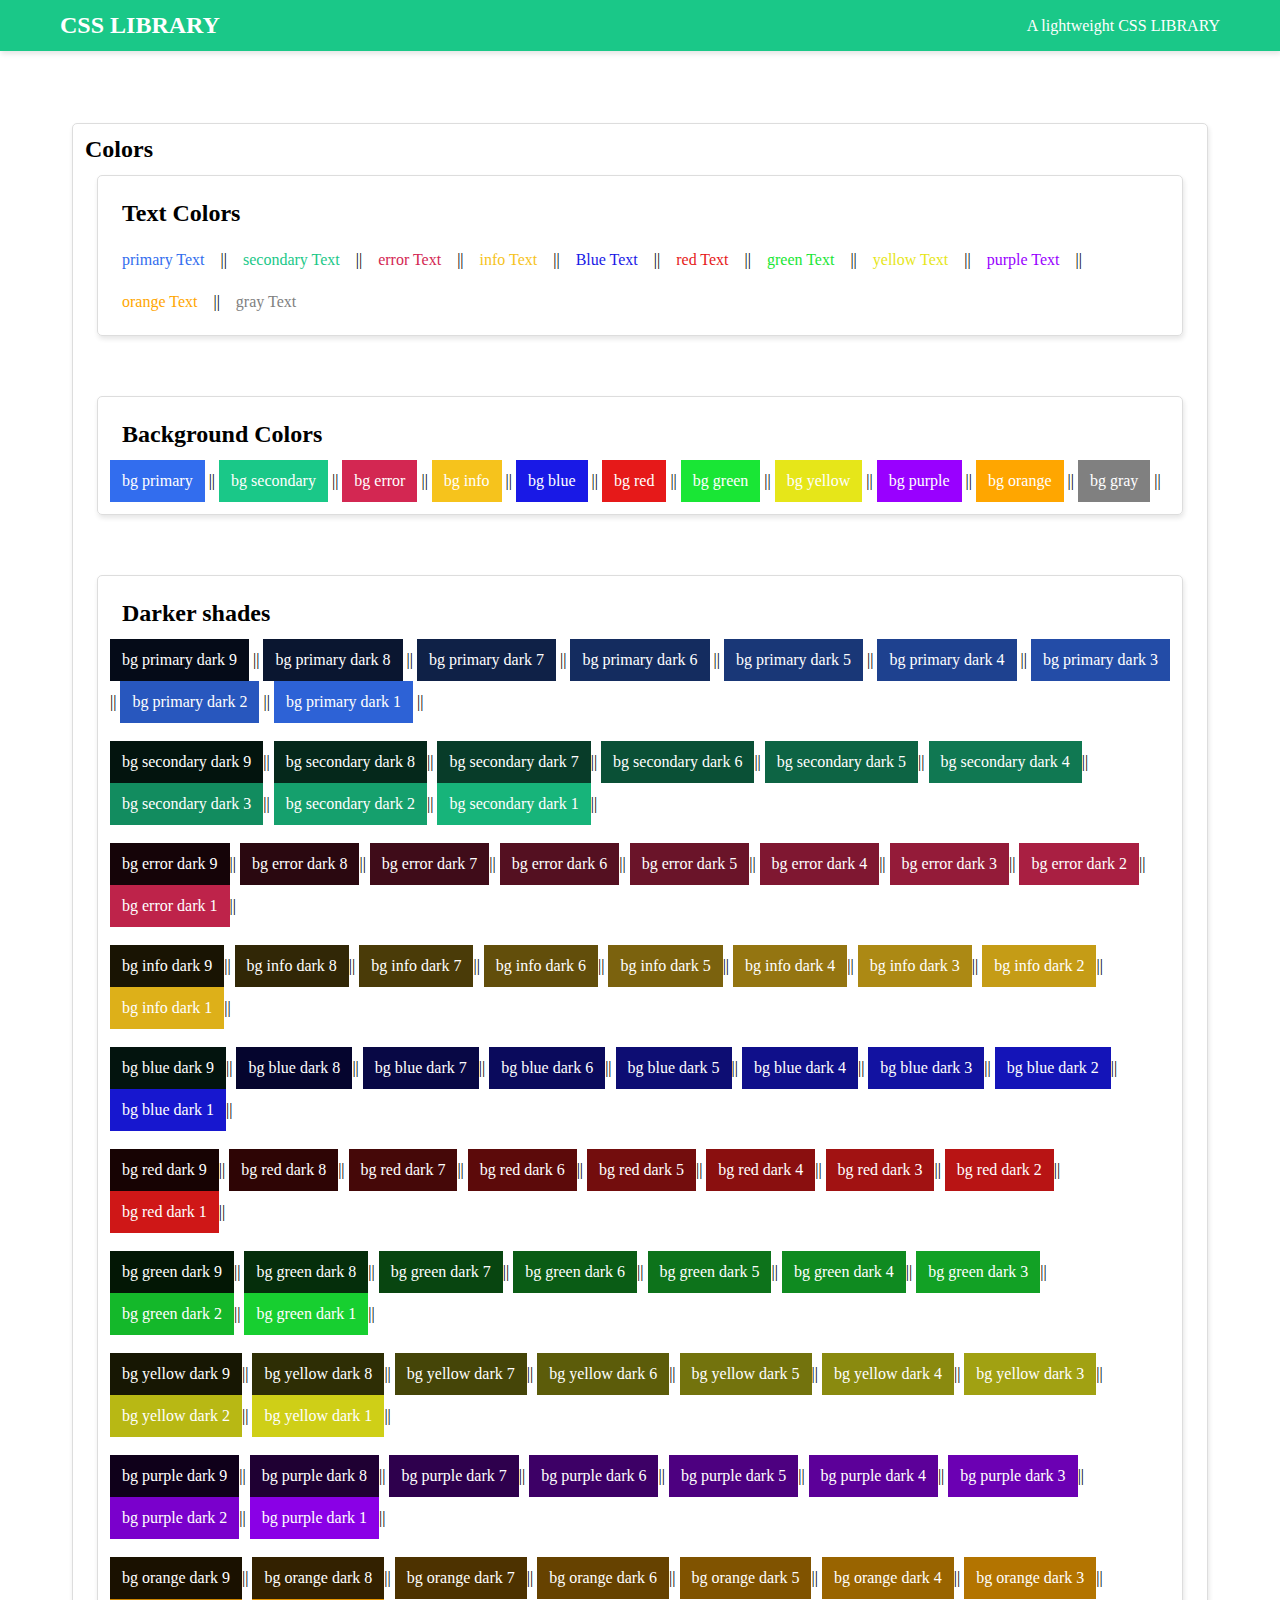
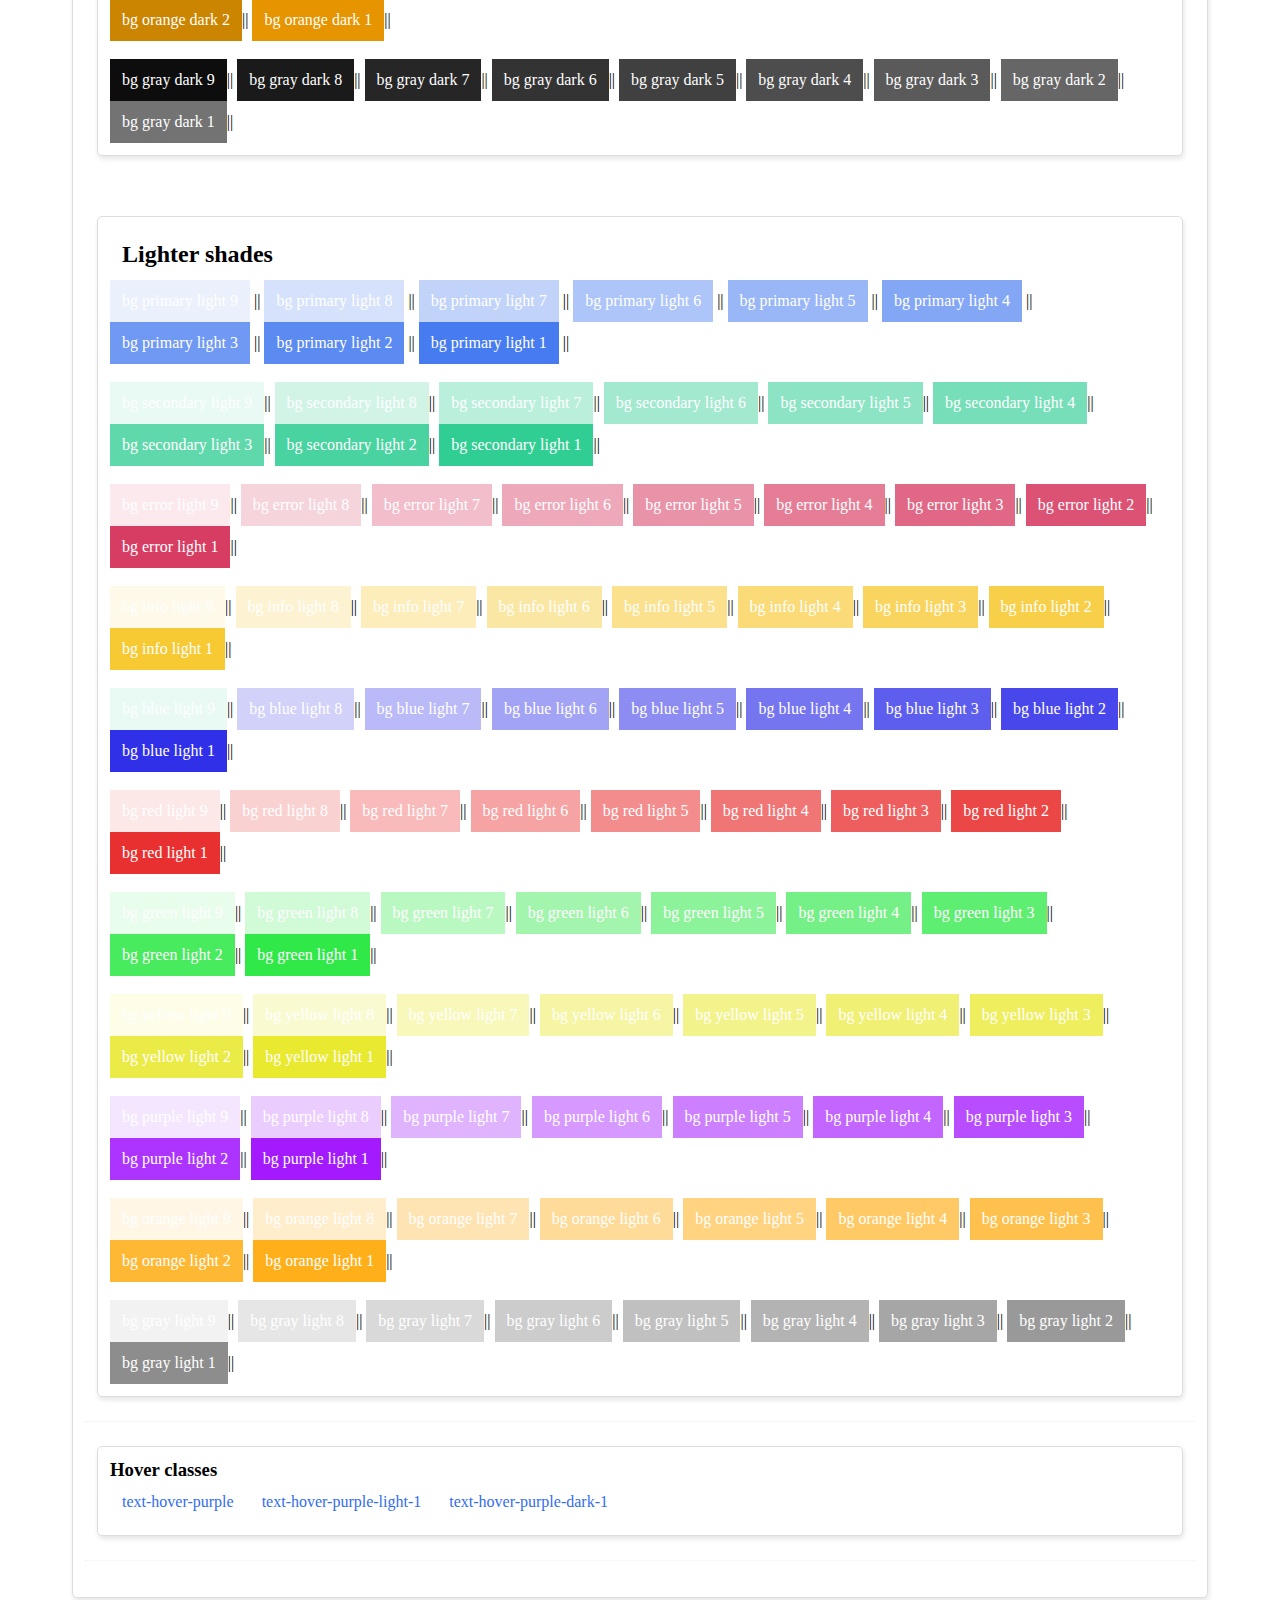
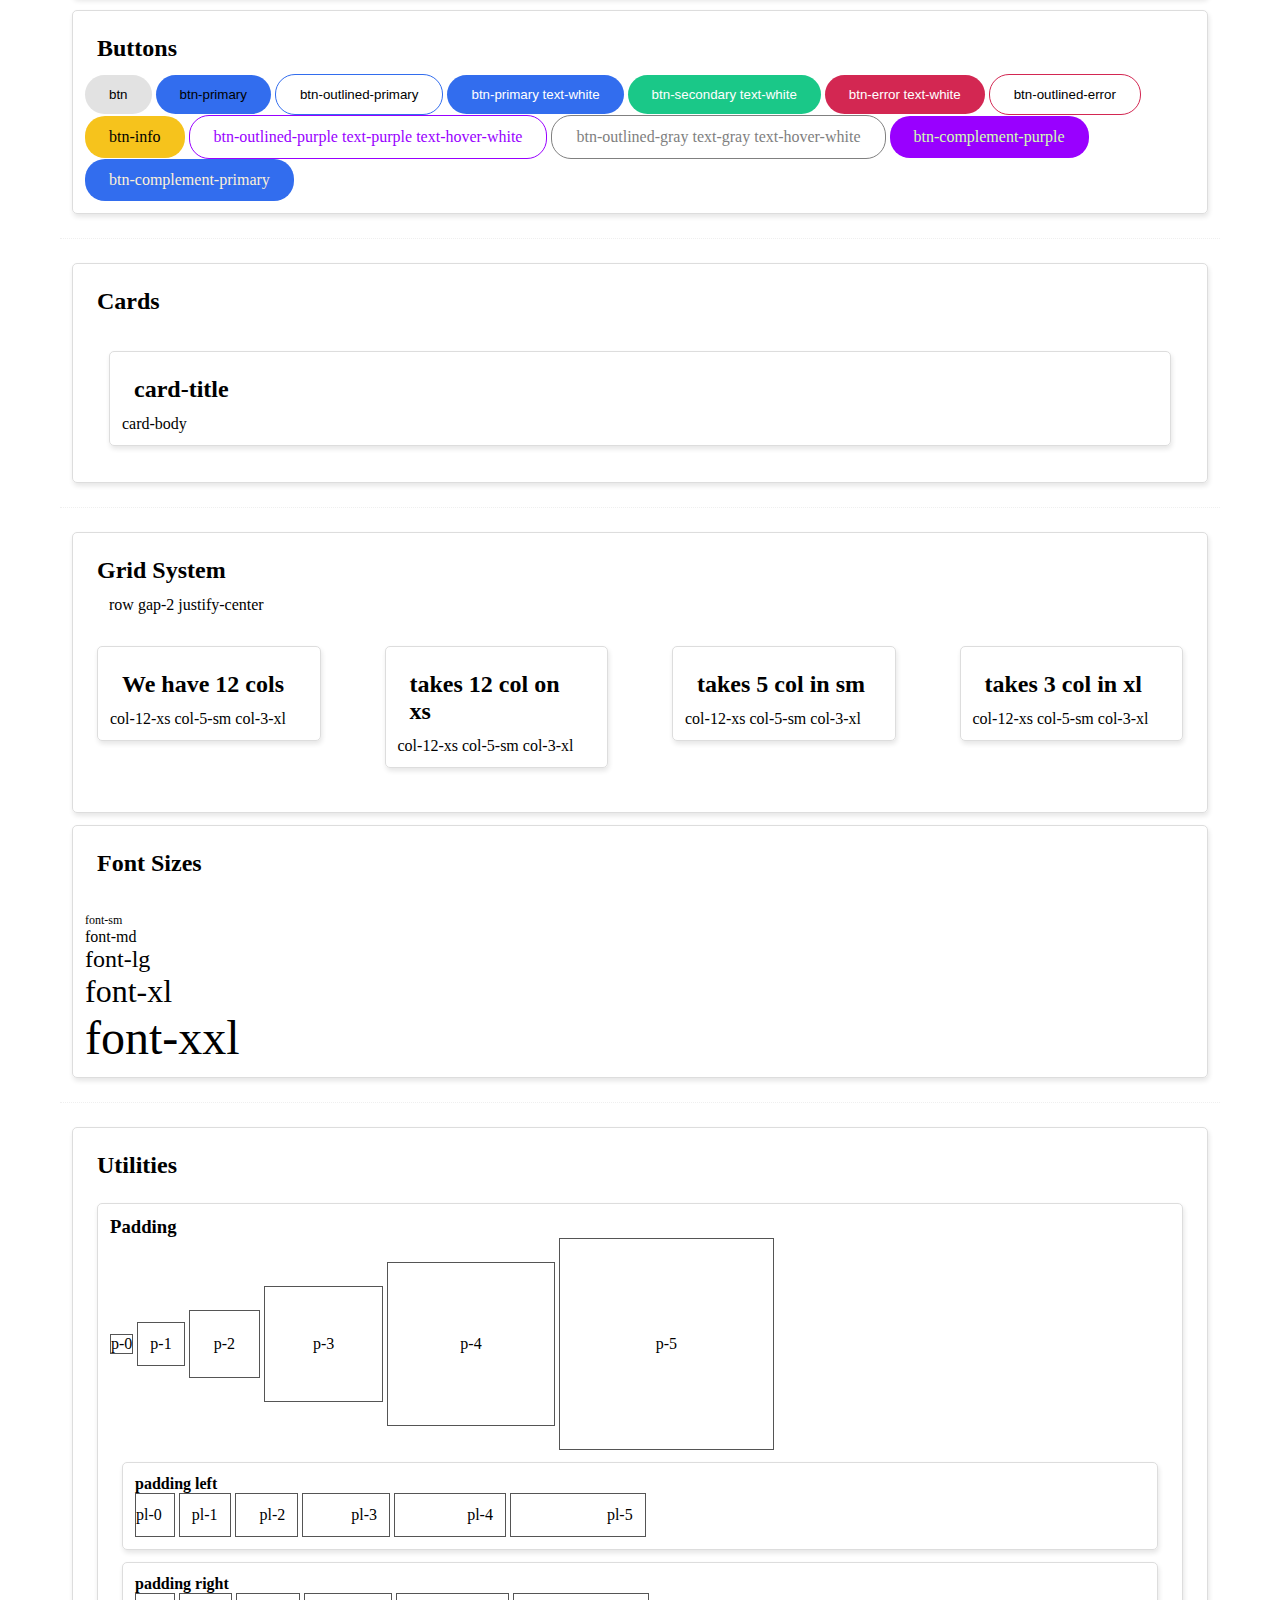
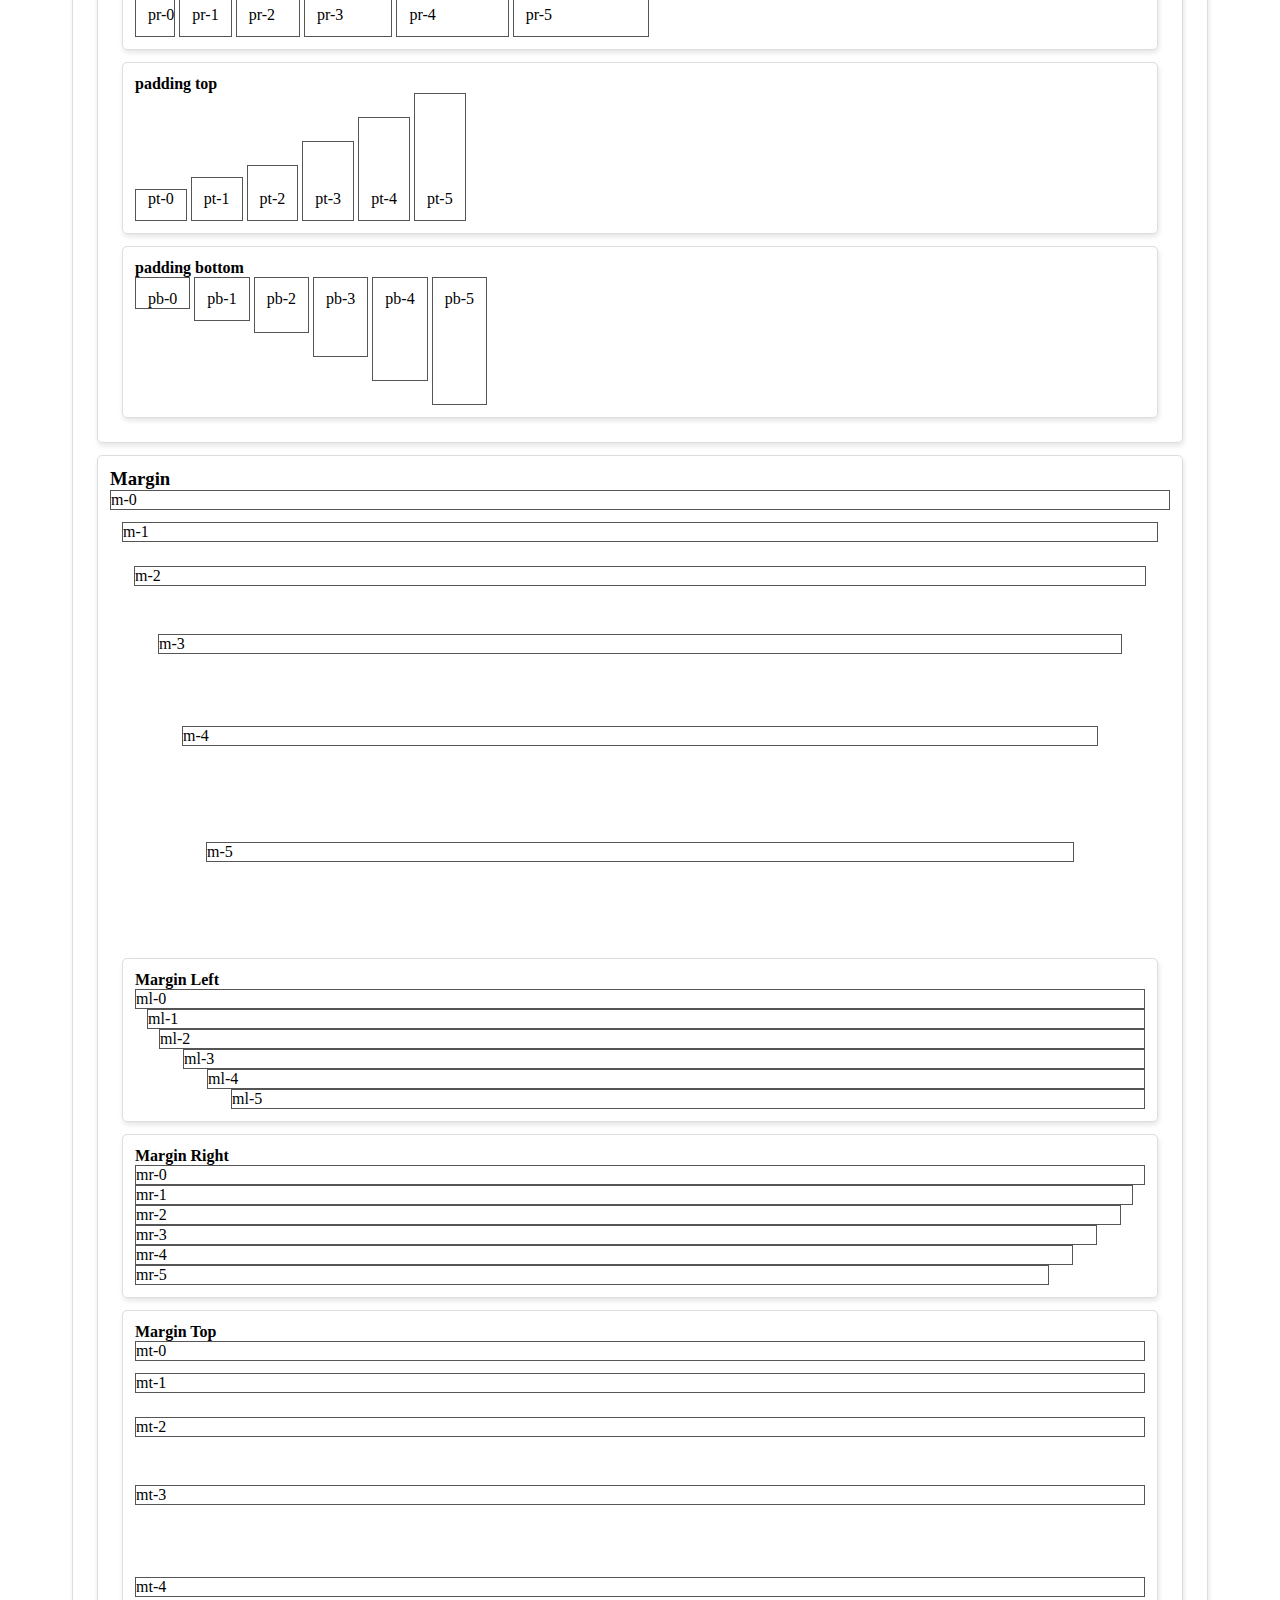
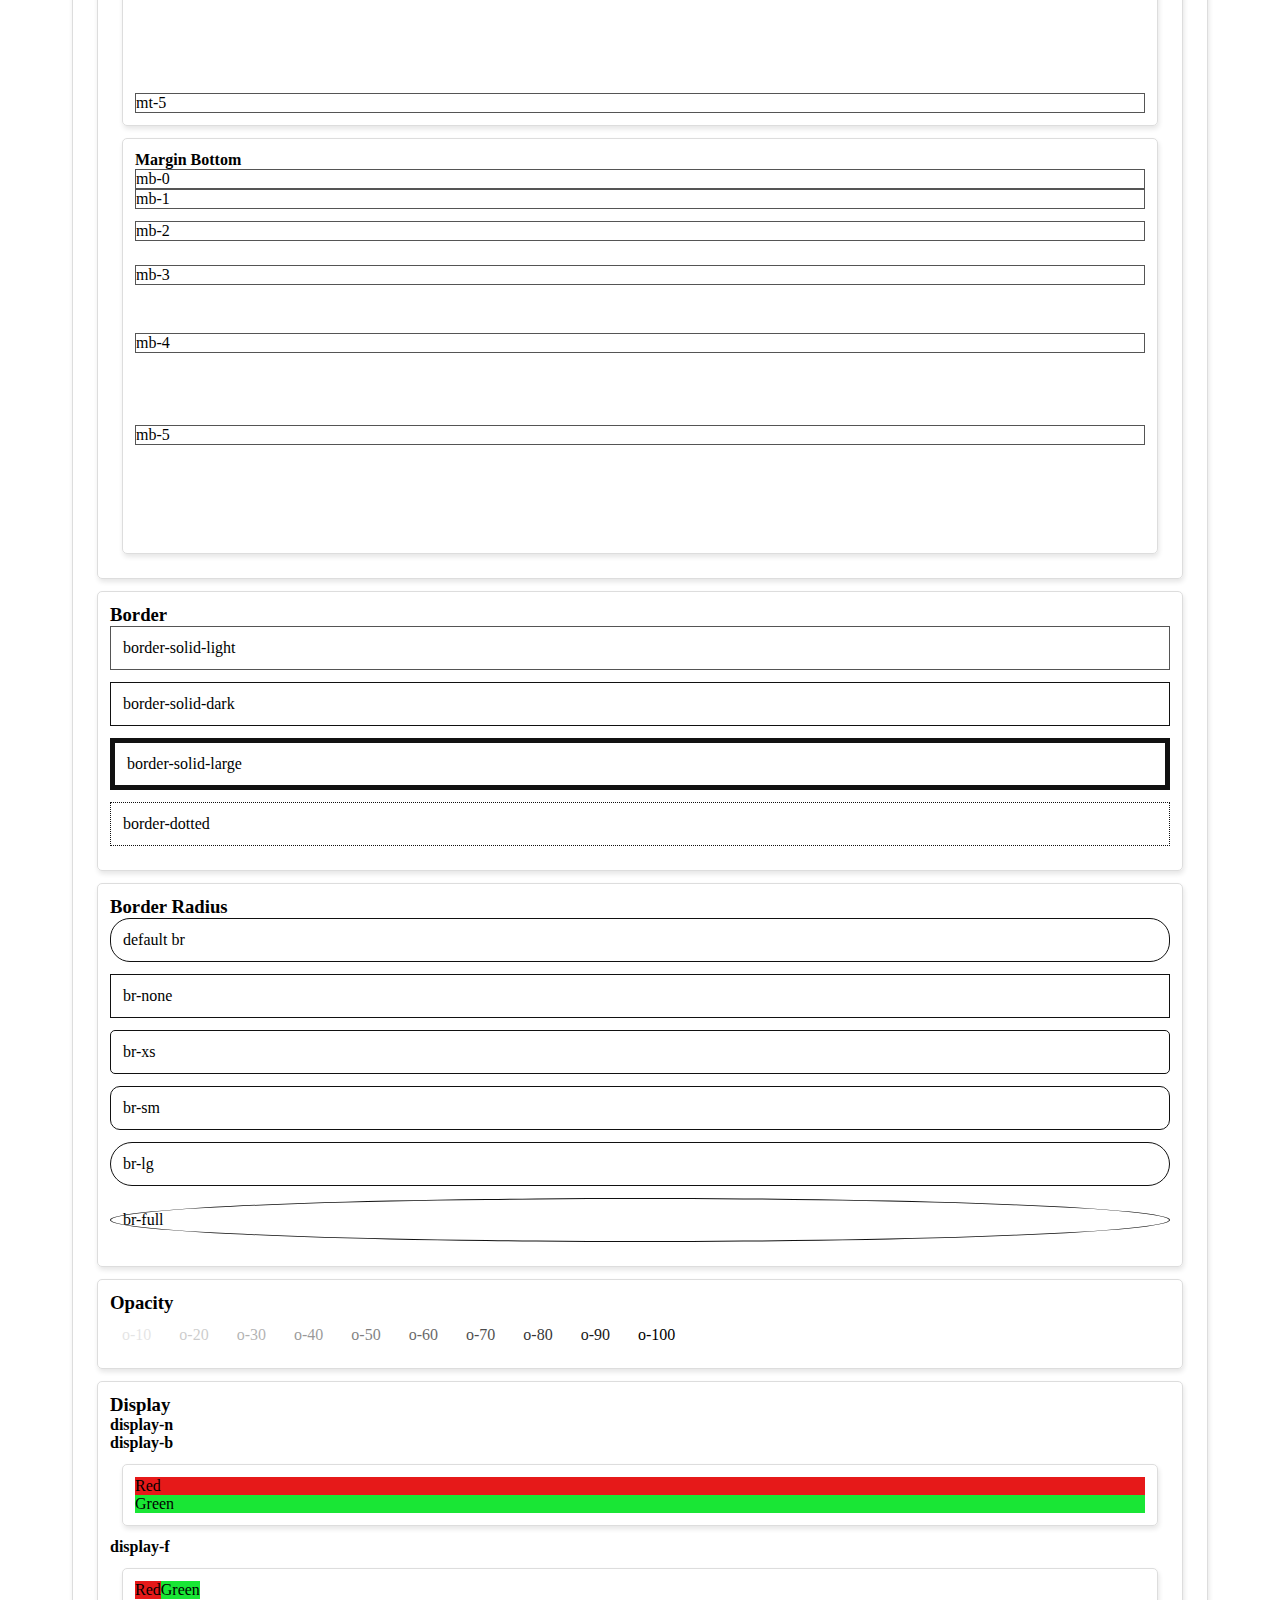
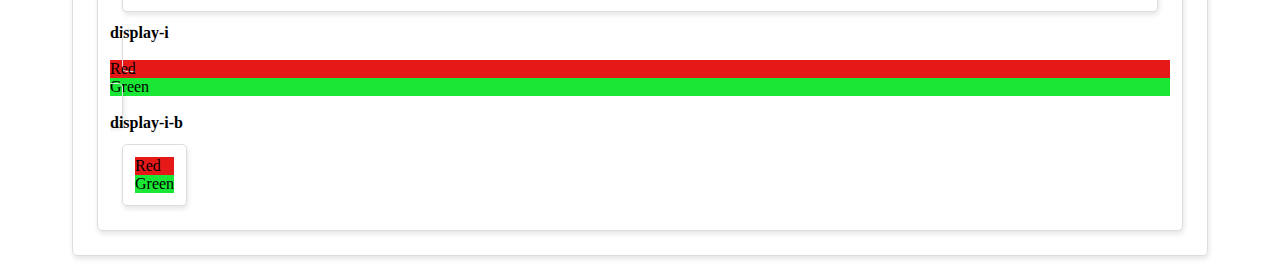
<file: index.html>
<!DOCTYPE html>
<html lang="en">
    <head>
        <meta charset="UTF-8" />
        <meta http-equiv="X-UA-Compatible" content="IE=edge" />
        <meta name="viewport" content="width=device-width, initial-scale=1.0" />
        <link rel="stylesheet" href="csslibrary/index.css" />
        <title>SCSS</title>
    </head>
    <body>
        <nav class="navbar-secondary text-white mb-4">
            <div class="container">
                <h1 class="site-title">CSS LIBRARY</h1>
                <p>A lightweight CSS LIBRARY</p>
            </div>
        </nav>
        <div class="container">
            <!-- colors -->
            <div class="card">
                <h2>Colors</h2>
                <div class="card">
                    <h4 class="card-title">Text Colors</h4>
                    <span class="text-primary">primary Text</span> ||
                    <span class="text-secondary">secondary Text</span> ||
                    <span class="text-error">error Text</span> ||
                    <span class="text-info">info Text</span> ||
                    <span class="text-blue">Blue Text</span> ||
                    <span class="text-red">red Text</span> ||
                    <span class="text-green">green Text</span> ||
                    <span class="text-yellow">yellow Text</span> ||
                    <span class="text-purple">purple Text</span> ||
                    <span class="text-orange">orange Text</span> ||
                    <span class="text-gray">gray Text</span>
                </div>

                <br /><br />
                <div class="card">
                    <h4 class="card-title">Background Colors</h4>

                    <span class="bg-primary text-white">bg primary</span> ||
                    <span class="bg-secondary text-white">bg secondary</span> ||
                    <span class="bg-error text-white">bg error</span> ||
                    <span class="bg-info text-white">bg info</span> ||
                    <span class="bg-blue text-white">bg blue</span> ||
                    <span class="bg-red text-white">bg red</span> ||
                    <span class="bg-green text-white">bg green</span> ||
                    <span class="bg-yellow text-white">bg yellow</span> ||
                    <span class="bg-purple text-white">bg purple</span> ||
                    <span class="bg-orange text-white">bg orange</span> ||
                    <span class="bg-gray text-white">bg gray</span> ||
                </div>

                <br /><br />
                <div class="card">
                    <h3 class="card-title">Darker shades</h3>

                    <span class="bg-primary-dark-9 text-white"
                        >bg primary dark 9</span
                    >
                    ||
                    <span class="bg-primary-dark-8 text-white"
                        >bg primary dark 8</span
                    >
                    ||
                    <span class="bg-primary-dark-7 text-white"
                        >bg primary dark 7</span
                    >
                    ||
                    <span class="bg-primary-dark-6 text-white"
                        >bg primary dark 6</span
                    >
                    ||
                    <span class="bg-primary-dark-5 text-white"
                        >bg primary dark 5</span
                    >
                    ||
                    <span class="bg-primary-dark-4 text-white"
                        >bg primary dark 4</span
                    >
                    ||
                    <span class="bg-primary-dark-3 text-white"
                        >bg primary dark 3</span
                    >
                    ||
                    <span class="bg-primary-dark-2 text-white"
                        >bg primary dark 2</span
                    >
                    ||
                    <span class="bg-primary-dark-1 text-white"
                        >bg primary dark 1</span
                    >
                    || <br /><br />
                    <span class="bg-secondary-dark-9 text-white"
                        >bg secondary dark 9</span
                    >||
                    <span class="bg-secondary-dark-8 text-white"
                        >bg secondary dark 8</span
                    >||
                    <span class="bg-secondary-dark-7 text-white"
                        >bg secondary dark 7</span
                    >||
                    <span class="bg-secondary-dark-6 text-white"
                        >bg secondary dark 6</span
                    >||
                    <span class="bg-secondary-dark-5 text-white"
                        >bg secondary dark 5</span
                    >||
                    <span class="bg-secondary-dark-4 text-white"
                        >bg secondary dark 4</span
                    >||
                    <span class="bg-secondary-dark-3 text-white"
                        >bg secondary dark 3</span
                    >||
                    <span class="bg-secondary-dark-2 text-white"
                        >bg secondary dark 2</span
                    >||
                    <span class="bg-secondary-dark-1 text-white"
                        >bg secondary dark 1</span
                    >|| <br /><br />
                    <span class="bg-error-dark-9 text-white"
                        >bg error dark 9</span
                    >||
                    <span class="bg-error-dark-8 text-white"
                        >bg error dark 8</span
                    >||
                    <span class="bg-error-dark-7 text-white"
                        >bg error dark 7</span
                    >||
                    <span class="bg-error-dark-6 text-white"
                        >bg error dark 6</span
                    >||
                    <span class="bg-error-dark-5 text-white"
                        >bg error dark 5</span
                    >||
                    <span class="bg-error-dark-4 text-white"
                        >bg error dark 4</span
                    >||
                    <span class="bg-error-dark-3 text-white"
                        >bg error dark 3</span
                    >||
                    <span class="bg-error-dark-2 text-white"
                        >bg error dark 2</span
                    >||
                    <span class="bg-error-dark-1 text-white"
                        >bg error dark 1</span
                    >|| <br /><br />
                    <span class="bg-info-dark-9 text-white">bg info dark 9</span
                    >||
                    <span class="bg-info-dark-8 text-white">bg info dark 8</span
                    >||
                    <span class="bg-info-dark-7 text-white">bg info dark 7</span
                    >||
                    <span class="bg-info-dark-6 text-white">bg info dark 6</span
                    >||
                    <span class="bg-info-dark-5 text-white">bg info dark 5</span
                    >||
                    <span class="bg-info-dark-4 text-white">bg info dark 4</span
                    >||
                    <span class="bg-info-dark-3 text-white">bg info dark 3</span
                    >||
                    <span class="bg-info-dark-2 text-white">bg info dark 2</span
                    >||
                    <span class="bg-info-dark-1 text-white">bg info dark 1</span
                    >|| <br /><br />
                    <span class="bg-secondary-dark-9 text-white"
                        >bg blue dark 9</span
                    >||
                    <span class="bg-blue-dark-8 text-white">bg blue dark 8</span
                    >||
                    <span class="bg-blue-dark-7 text-white">bg blue dark 7</span
                    >||
                    <span class="bg-blue-dark-6 text-white">bg blue dark 6</span
                    >||
                    <span class="bg-blue-dark-5 text-white">bg blue dark 5</span
                    >||
                    <span class="bg-blue-dark-4 text-white">bg blue dark 4</span
                    >||
                    <span class="bg-blue-dark-3 text-white">bg blue dark 3</span
                    >||
                    <span class="bg-blue-dark-2 text-white">bg blue dark 2</span
                    >||
                    <span class="bg-blue-dark-1 text-white">bg blue dark 1</span
                    >|| <br /><br />
                    <span class="bg-red-dark-9 text-white">bg red dark 9</span
                    >||
                    <span class="bg-red-dark-8 text-white">bg red dark 8</span
                    >||
                    <span class="bg-red-dark-7 text-white">bg red dark 7</span
                    >||
                    <span class="bg-red-dark-6 text-white">bg red dark 6</span
                    >||
                    <span class="bg-red-dark-5 text-white">bg red dark 5</span
                    >||
                    <span class="bg-red-dark-4 text-white">bg red dark 4</span
                    >||
                    <span class="bg-red-dark-3 text-white">bg red dark 3</span
                    >||
                    <span class="bg-red-dark-2 text-white">bg red dark 2</span
                    >||
                    <span class="bg-red-dark-1 text-white">bg red dark 1</span
                    >||
                    <br />
                    <br />
                    <span class="bg-green-dark-9 text-white"
                        >bg green dark 9</span
                    >||
                    <span class="bg-green-dark-8 text-white"
                        >bg green dark 8</span
                    >||
                    <span class="bg-green-dark-7 text-white"
                        >bg green dark 7</span
                    >||
                    <span class="bg-green-dark-6 text-white"
                        >bg green dark 6</span
                    >||
                    <span class="bg-green-dark-5 text-white"
                        >bg green dark 5</span
                    >||
                    <span class="bg-green-dark-4 text-white"
                        >bg green dark 4</span
                    >||
                    <span class="bg-green-dark-3 text-white"
                        >bg green dark 3</span
                    >||
                    <span class="bg-green-dark-2 text-white"
                        >bg green dark 2</span
                    >||
                    <span class="bg-green-dark-1 text-white"
                        >bg green dark 1</span
                    >|| <br /><br />
                    <span class="bg-yellow-dark-9 text-white"
                        >bg yellow dark 9</span
                    >||
                    <span class="bg-yellow-dark-8 text-white"
                        >bg yellow dark 8</span
                    >||
                    <span class="bg-yellow-dark-7 text-white"
                        >bg yellow dark 7</span
                    >||
                    <span class="bg-yellow-dark-6 text-white"
                        >bg yellow dark 6</span
                    >||
                    <span class="bg-yellow-dark-5 text-white"
                        >bg yellow dark 5</span
                    >||
                    <span class="bg-yellow-dark-4 text-white"
                        >bg yellow dark 4</span
                    >||
                    <span class="bg-yellow-dark-3 text-white"
                        >bg yellow dark 3</span
                    >||
                    <span class="bg-yellow-dark-2 text-white"
                        >bg yellow dark 2</span
                    >||
                    <span class="bg-yellow-dark-1 text-white"
                        >bg yellow dark 1</span
                    >||
                    <br />
                    <br />
                    <span class="bg-purple-dark-9 text-white"
                        >bg purple dark 9</span
                    >||
                    <span class="bg-purple-dark-8 text-white"
                        >bg purple dark 8</span
                    >||
                    <span class="bg-purple-dark-7 text-white"
                        >bg purple dark 7</span
                    >||
                    <span class="bg-purple-dark-6 text-white"
                        >bg purple dark 6</span
                    >||
                    <span class="bg-purple-dark-5 text-white"
                        >bg purple dark 5</span
                    >||
                    <span class="bg-purple-dark-4 text-white"
                        >bg purple dark 4</span
                    >||
                    <span class="bg-purple-dark-3 text-white"
                        >bg purple dark 3</span
                    >||
                    <span class="bg-purple-dark-2 text-white"
                        >bg purple dark 2</span
                    >||
                    <span class="bg-purple-dark-1 text-white"
                        >bg purple dark 1</span
                    >|| <br /><br />
                    <span class="bg-orange-dark-9 text-white"
                        >bg orange dark 9</span
                    >||
                    <span class="bg-orange-dark-8 text-white"
                        >bg orange dark 8</span
                    >||
                    <span class="bg-orange-dark-7 text-white"
                        >bg orange dark 7</span
                    >||
                    <span class="bg-orange-dark-6 text-white"
                        >bg orange dark 6</span
                    >||
                    <span class="bg-orange-dark-5 text-white"
                        >bg orange dark 5</span
                    >||
                    <span class="bg-orange-dark-4 text-white"
                        >bg orange dark 4</span
                    >||
                    <span class="bg-orange-dark-3 text-white"
                        >bg orange dark 3</span
                    >||
                    <span class="bg-orange-dark-2 text-white"
                        >bg orange dark 2</span
                    >||
                    <span class="bg-orange-dark-1 text-white"
                        >bg orange dark 1</span
                    >||
                    <br />
                    <br />
                    <span class="bg-gray-dark-9 text-white">bg gray dark 9</span
                    >||
                    <span class="bg-gray-dark-8 text-white">bg gray dark 8</span
                    >||
                    <span class="bg-gray-dark-7 text-white">bg gray dark 7</span
                    >||
                    <span class="bg-gray-dark-6 text-white">bg gray dark 6</span
                    >||
                    <span class="bg-gray-dark-5 text-white">bg gray dark 5</span
                    >||
                    <span class="bg-gray-dark-4 text-white">bg gray dark 4</span
                    >||
                    <span class="bg-gray-dark-3 text-white">bg gray dark 3</span
                    >||
                    <span class="bg-gray-dark-2 text-white">bg gray dark 2</span
                    >||
                    <span class="bg-gray-dark-1 text-white">bg gray dark 1</span
                    >||
                </div>

                <br /><br />
                <div class="card">
                    <h3 class="card-title">Lighter shades</h3>

                    <span class="bg-primary-light-9 text-white"
                        >bg primary light 9</span
                    >
                    ||
                    <span class="bg-primary-light-8 text-white"
                        >bg primary light 8</span
                    >
                    ||
                    <span class="bg-primary-light-7 text-white"
                        >bg primary light 7</span
                    >
                    ||
                    <span class="bg-primary-light-6 text-white"
                        >bg primary light 6</span
                    >
                    ||
                    <span class="bg-primary-light-5 text-white"
                        >bg primary light 5</span
                    >
                    ||
                    <span class="bg-primary-light-4 text-white"
                        >bg primary light 4</span
                    >
                    ||
                    <span class="bg-primary-light-3 text-white"
                        >bg primary light 3</span
                    >
                    ||
                    <span class="bg-primary-light-2 text-white"
                        >bg primary light 2</span
                    >
                    ||
                    <span class="bg-primary-light-1 text-white"
                        >bg primary light 1</span
                    >
                    || <br /><br />
                    <span class="bg-secondary-light-9 text-white"
                        >bg secondary light 9</span
                    >||
                    <span class="bg-secondary-light-8 text-white"
                        >bg secondary light 8</span
                    >||
                    <span class="bg-secondary-light-7 text-white"
                        >bg secondary light 7</span
                    >||
                    <span class="bg-secondary-light-6 text-white"
                        >bg secondary light 6</span
                    >||
                    <span class="bg-secondary-light-5 text-white"
                        >bg secondary light 5</span
                    >||
                    <span class="bg-secondary-light-4 text-white"
                        >bg secondary light 4</span
                    >||
                    <span class="bg-secondary-light-3 text-white"
                        >bg secondary light 3</span
                    >||
                    <span class="bg-secondary-light-2 text-white"
                        >bg secondary light 2</span
                    >||
                    <span class="bg-secondary-light-1 text-white"
                        >bg secondary light 1</span
                    >|| <br /><br />
                    <span class="bg-error-light-9 text-white"
                        >bg error light 9</span
                    >||
                    <span class="bg-error-light-8 text-white"
                        >bg error light 8</span
                    >||
                    <span class="bg-error-light-7 text-white"
                        >bg error light 7</span
                    >||
                    <span class="bg-error-light-6 text-white"
                        >bg error light 6</span
                    >||
                    <span class="bg-error-light-5 text-white"
                        >bg error light 5</span
                    >||
                    <span class="bg-error-light-4 text-white"
                        >bg error light 4</span
                    >||
                    <span class="bg-error-light-3 text-white"
                        >bg error light 3</span
                    >||
                    <span class="bg-error-light-2 text-white"
                        >bg error light 2</span
                    >||
                    <span class="bg-error-light-1 text-white"
                        >bg error light 1</span
                    >|| <br /><br />
                    <span class="bg-info-light-9 text-white"
                        >bg info light 9</span
                    >||
                    <span class="bg-info-light-8 text-white"
                        >bg info light 8</span
                    >||
                    <span class="bg-info-light-7 text-white"
                        >bg info light 7</span
                    >||
                    <span class="bg-info-light-6 text-white"
                        >bg info light 6</span
                    >||
                    <span class="bg-info-light-5 text-white"
                        >bg info light 5</span
                    >||
                    <span class="bg-info-light-4 text-white"
                        >bg info light 4</span
                    >||
                    <span class="bg-info-light-3 text-white"
                        >bg info light 3</span
                    >||
                    <span class="bg-info-light-2 text-white"
                        >bg info light 2</span
                    >||
                    <span class="bg-info-light-1 text-white"
                        >bg info light 1</span
                    >|| <br /><br />
                    <span class="bg-secondary-light-9 text-white"
                        >bg blue light 9</span
                    >||
                    <span class="bg-blue-light-8 text-white"
                        >bg blue light 8</span
                    >||
                    <span class="bg-blue-light-7 text-white"
                        >bg blue light 7</span
                    >||
                    <span class="bg-blue-light-6 text-white"
                        >bg blue light 6</span
                    >||
                    <span class="bg-blue-light-5 text-white"
                        >bg blue light 5</span
                    >||
                    <span class="bg-blue-light-4 text-white"
                        >bg blue light 4</span
                    >||
                    <span class="bg-blue-light-3 text-white"
                        >bg blue light 3</span
                    >||
                    <span class="bg-blue-light-2 text-white"
                        >bg blue light 2</span
                    >||
                    <span class="bg-blue-light-1 text-white"
                        >bg blue light 1</span
                    >|| <br /><br />
                    <span class="bg-red-light-9 text-white">bg red light 9</span
                    >||
                    <span class="bg-red-light-8 text-white">bg red light 8</span
                    >||
                    <span class="bg-red-light-7 text-white">bg red light 7</span
                    >||
                    <span class="bg-red-light-6 text-white">bg red light 6</span
                    >||
                    <span class="bg-red-light-5 text-white">bg red light 5</span
                    >||
                    <span class="bg-red-light-4 text-white">bg red light 4</span
                    >||
                    <span class="bg-red-light-3 text-white">bg red light 3</span
                    >||
                    <span class="bg-red-light-2 text-white">bg red light 2</span
                    >||
                    <span class="bg-red-light-1 text-white">bg red light 1</span
                    >||
                    <br />
                    <br />
                    <span class="bg-green-light-9 text-white"
                        >bg green light 9</span
                    >||
                    <span class="bg-green-light-8 text-white"
                        >bg green light 8</span
                    >||
                    <span class="bg-green-light-7 text-white"
                        >bg green light 7</span
                    >||
                    <span class="bg-green-light-6 text-white"
                        >bg green light 6</span
                    >||
                    <span class="bg-green-light-5 text-white"
                        >bg green light 5</span
                    >||
                    <span class="bg-green-light-4 text-white"
                        >bg green light 4</span
                    >||
                    <span class="bg-green-light-3 text-white"
                        >bg green light 3</span
                    >||
                    <span class="bg-green-light-2 text-white"
                        >bg green light 2</span
                    >||
                    <span class="bg-green-light-1 text-white"
                        >bg green light 1</span
                    >|| <br /><br />
                    <span class="bg-yellow-light-9 text-white"
                        >bg yellow light 9</span
                    >||
                    <span class="bg-yellow-light-8 text-white"
                        >bg yellow light 8</span
                    >||
                    <span class="bg-yellow-light-7 text-white"
                        >bg yellow light 7</span
                    >||
                    <span class="bg-yellow-light-6 text-white"
                        >bg yellow light 6</span
                    >||
                    <span class="bg-yellow-light-5 text-white"
                        >bg yellow light 5</span
                    >||
                    <span class="bg-yellow-light-4 text-white"
                        >bg yellow light 4</span
                    >||
                    <span class="bg-yellow-light-3 text-white"
                        >bg yellow light 3</span
                    >||
                    <span class="bg-yellow-light-2 text-white"
                        >bg yellow light 2</span
                    >||
                    <span class="bg-yellow-light-1 text-white"
                        >bg yellow light 1</span
                    >||
                    <br />
                    <br />
                    <span class="bg-purple-light-9 text-white"
                        >bg purple light 9</span
                    >||
                    <span class="bg-purple-light-8 text-white"
                        >bg purple light 8</span
                    >||
                    <span class="bg-purple-light-7 text-white"
                        >bg purple light 7</span
                    >||
                    <span class="bg-purple-light-6 text-white"
                        >bg purple light 6</span
                    >||
                    <span class="bg-purple-light-5 text-white"
                        >bg purple light 5</span
                    >||
                    <span class="bg-purple-light-4 text-white"
                        >bg purple light 4</span
                    >||
                    <span class="bg-purple-light-3 text-white"
                        >bg purple light 3</span
                    >||
                    <span class="bg-purple-light-2 text-white"
                        >bg purple light 2</span
                    >||
                    <span class="bg-purple-light-1 text-white"
                        >bg purple light 1</span
                    >|| <br /><br />
                    <span class="bg-orange-light-9 text-white"
                        >bg orange light 9</span
                    >||
                    <span class="bg-orange-light-8 text-white"
                        >bg orange light 8</span
                    >||
                    <span class="bg-orange-light-7 text-white"
                        >bg orange light 7</span
                    >||
                    <span class="bg-orange-light-6 text-white"
                        >bg orange light 6</span
                    >||
                    <span class="bg-orange-light-5 text-white"
                        >bg orange light 5</span
                    >||
                    <span class="bg-orange-light-4 text-white"
                        >bg orange light 4</span
                    >||
                    <span class="bg-orange-light-3 text-white"
                        >bg orange light 3</span
                    >||
                    <span class="bg-orange-light-2 text-white"
                        >bg orange light 2</span
                    >||
                    <span class="bg-orange-light-1 text-white"
                        >bg orange light 1</span
                    >||
                    <br />
                    <br />
                    <span class="bg-gray-light-9 text-white"
                        >bg gray light 9</span
                    >||
                    <span class="bg-gray-light-8 text-white"
                        >bg gray light 8</span
                    >||
                    <span class="bg-gray-light-7 text-white"
                        >bg gray light 7</span
                    >||
                    <span class="bg-gray-light-6 text-white"
                        >bg gray light 6</span
                    >||
                    <span class="bg-gray-light-5 text-white"
                        >bg gray light 5</span
                    >||
                    <span class="bg-gray-light-4 text-white"
                        >bg gray light 4</span
                    >||
                    <span class="bg-gray-light-3 text-white"
                        >bg gray light 3</span
                    >||
                    <span class="bg-gray-light-2 text-white"
                        >bg gray light 2</span
                    >||
                    <span class="bg-gray-light-1 text-white"
                        >bg gray light 1</span
                    >||
                    <br />
                </div>

                <hr class="mt-2 mb-2" />

                <div class="card">
                    <h3>Hover classes</h3>
                    <span class="text-primary text-hover-purple"
                        >text-hover-purple</span
                    >
                    <span class="text-primary text-hover-purple-light-1"
                        >text-hover-purple-light-1</span
                    >
                    <span class="text-primary text-hover-purple-dark-1"
                        >text-hover-purple-dark-1</span
                    >
                </div>
                <hr class="mt-2 mb-2" />
            </div>

            <!-- -------------------------------------------------- -->

            <!-- buttons -->
            <div class="card">
                <h3 class="card-title">Buttons</h3>
                <button class="btn">btn</button>
                <button class="btn-primary">btn-primary</button>
                <button class="btn-outlined-primary">
                    btn-outlined-primary
                </button>
                <button class="btn-primary text-white">
                    btn-primary text-white
                </button>
                <button class="btn-secondary text-white">
                    btn-secondary text-white
                </button>
                <button class="btn-error text-white">
                    btn-error text-white
                </button>
                <button class="btn-outlined-error">btn-outlined-error</button>
                <a href="#" class="btn-info">btn-info</a>
                <div class="btn-outlined-purple text-purple text-hover-white">
                    btn-outlined-purple text-purple text-hover-white
                </div>
                <div class="btn-outlined-gray text-gray text-hover-white">
                    btn-outlined-gray text-gray text-hover-white
                </div>
                <a href="#" class="btn-complement-purple"
                    >btn-complement-purple
                </a>
                <a href="#" class="btn-complement-primary"
                    >btn-complement-primary
                </a>
            </div>
            <hr class="mt-2 mb-2" />
            <!-- -------------------------------------------------- -->

            <!-- cards -->

            <div class="card">
                <h2 class="card-title">Cards</h2>
                <div class="card m-2">
                    <h1 class="card-title">card-title</h1>
                    <p class="card-body">card-body</p>
                </div>
            </div>
            <hr class="mt-2 mb-2" />
            <!-- -------------------------------------------------- -->

            <!-- grid system -->
            <div class="card">
                <div class="card-title">Grid System</div>
                <p class="pl-2">row gap-2 justify-center</p>
                <div class="row gap-2 justify-center">
                    <div class="col-12-xs col-5-sm col-3-xl">
                        <div class="card">
                            <div class="card-title">We have 12 cols</div>
                            <div class="card-body">
                                col-12-xs col-5-sm col-3-xl
                            </div>
                        </div>
                    </div>
                    <div class="col-12-xs col-5-sm col-3-xl">
                        <div class="card">
                            <div class="card-title">takes 12 col on xs</div>
                            <div class="card-body">
                                col-12-xs col-5-sm col-3-xl
                            </div>
                        </div>
                    </div>
                    <div class="col-12-xs col-5-sm col-3-xl">
                        <div class="card">
                            <div class="card-title">takes 5 col in sm</div>
                            <div class="card-body">
                                col-12-xs col-5-sm col-3-xl
                            </div>
                        </div>
                    </div>
                    <div class="col-12-xs col-5-sm col-3-xl">
                        <div class="card">
                            <div class="card-title">takes 3 col in xl</div>
                            <div class="card-body">
                                col-12-xs col-5-sm col-3-xl
                            </div>
                        </div>
                    </div>
                </div>
            </div>
            <!-- -------------------------------------------------- -->

            <!-- font sizes -->
            <div class="card">
                <h2 class="mb-2 card-title">Font Sizes</h2>
                <div class="font-sm">font-sm</div>
                <div class="font-md">font-md</div>
                <div class="font-lg">font-lg</div>
                <div class="font-xl">font-xl</div>
                <div class="font-xxl">font-xxl</div>
            </div>
            <hr class="mt-2 mb-2" />
            <!-- -------------------------------------------------- -->
            <!-- utilities -->
            <div class="card">
                <h2 class="card-title">Utilities</h2>

                <div class="card">
                    <h3>Padding</h3>
                    <span class="p-0 border-solid-light">p-0</span>
                    <span class="p-1 border-solid-light">p-1</span>
                    <span class="p-2 border-solid-light">p-2</span>
                    <span class="p-3 border-solid-light">p-3</span>
                    <span class="p-4 border-solid-light">p-4</span>
                    <span class="p-5 border-solid-light">p-5</span>

                    <div class="card">
                        <h4>padding left</h4>
                        <span class="pl-0 border-solid-light">pl-0</span>
                        <span class="pl-1 border-solid-light">pl-1</span>
                        <span class="pl-2 border-solid-light">pl-2</span>
                        <span class="pl-3 border-solid-light">pl-3</span>
                        <span class="pl-4 border-solid-light">pl-4</span>
                        <span class="pl-5 border-solid-light">pl-5</span>
                    </div>
                    <div class="card">
                        <h4>padding right</h4>
                        <span class="pr-0 border-solid-light">pr-0</span>
                        <span class="pr-1 border-solid-light">pr-1</span>
                        <span class="pr-2 border-solid-light">pr-2</span>
                        <span class="pr-3 border-solid-light">pr-3</span>
                        <span class="pr-4 border-solid-light">pr-4</span>
                        <span class="pr-5 border-solid-light">pr-5</span>
                    </div>
                    <div class="card">
                        <h4>padding top</h4>
                        <span class="pt-0 border-solid-light">pt-0</span>
                        <span class="pt-1 border-solid-light">pt-1</span>
                        <span class="pt-2 border-solid-light">pt-2</span>
                        <span class="pt-3 border-solid-light">pt-3</span>
                        <span class="pt-4 border-solid-light">pt-4</span>
                        <span class="pt-5 border-solid-light">pt-5</span>
                    </div>
                    <div class="card">
                        <h4>padding bottom</h4>
                        <span class="pb-0 border-solid-light">pb-0</span>
                        <span class="pb-1 border-solid-light">pb-1</span>
                        <span class="pb-2 border-solid-light">pb-2</span>
                        <span class="pb-3 border-solid-light">pb-3</span>
                        <span class="pb-4 border-solid-light">pb-4</span>
                        <span class="pb-5 border-solid-light">pb-5</span>
                    </div>
                </div>
                <div class="card">
                    <h3>Margin</h3>
                    <div class="m-0 border-solid-light">m-0</div>
                    <div class="m-1 border-solid-light">m-1</div>
                    <div class="m-2 border-solid-light">m-2</div>
                    <div class="m-3 border-solid-light">m-3</div>
                    <div class="m-4 border-solid-light">m-4</div>
                    <div class="m-5 border-solid-light">m-5</div>

                    <div class="card">
                        <h4>Margin Left</h4>
                        <div class="ml-0 border-solid-light">ml-0</div>
                        <div class="ml-1 border-solid-light">ml-1</div>
                        <div class="ml-2 border-solid-light">ml-2</div>
                        <div class="ml-3 border-solid-light">ml-3</div>
                        <div class="ml-4 border-solid-light">ml-4</div>
                        <div class="ml-5 border-solid-light">ml-5</div>
                    </div>

                    <div class="card">
                        <h4>Margin Right</h4>
                        <div class="mr-0 border-solid-light">mr-0</div>
                        <div class="mr-1 border-solid-light">mr-1</div>
                        <div class="mr-2 border-solid-light">mr-2</div>
                        <div class="mr-3 border-solid-light">mr-3</div>
                        <div class="mr-4 border-solid-light">mr-4</div>
                        <div class="mr-5 border-solid-light">mr-5</div>
                    </div>

                    <div class="card">
                        <h4>Margin Top</h4>
                        <div class="mt-0 border-solid-light">mt-0</div>
                        <div class="mt-1 border-solid-light">mt-1</div>
                        <div class="mt-2 border-solid-light">mt-2</div>
                        <div class="mt-3 border-solid-light">mt-3</div>
                        <div class="mt-4 border-solid-light">mt-4</div>
                        <div class="mt-5 border-solid-light">mt-5</div>
                    </div>

                    <div class="card">
                        <h4>Margin Bottom</h4>
                        <div class="mb-0 border-solid-light">mb-0</div>
                        <div class="mb-1 border-solid-light">mb-1</div>
                        <div class="mb-2 border-solid-light">mb-2</div>
                        <div class="mb-3 border-solid-light">mb-3</div>
                        <div class="mb-4 border-solid-light">mb-4</div>
                        <div class="mb-5 border-solid-light">mb-5</div>
                    </div>
                </div>

                <div class="card">
                    <h3>Border</h3>
                    <div class="border-solid-light mb-1 p-1">
                        border-solid-light
                    </div>
                    <div class="border-solid-dark mb-1 p-1">
                        border-solid-dark
                    </div>
                    <div class="border-solid-large mb-1 p-1">
                        border-solid-large
                    </div>
                    <div class="border-dotted mb-1 p-1">border-dotted</div>
                </div>

                <div class="card">
                    <h3>Border Radius</h3>
                    <div class="border-solid-dark mb-1 p-1 br">default br</div>
                    <div class="border-solid-dark mb-1 p-1 br-none">
                        br-none
                    </div>
                    <div class="border-solid-dark mb-1 p-1 br-xs">br-xs</div>
                    <div class="border-solid-dark mb-1 p-1 br-sm">br-sm</div>
                    <div class="border-solid-dark mb-1 p-1 br-lg">br-lg</div>
                    <div class="border-solid-dark mb-1 p-1 br-full">
                        br-full
                    </div>
                </div>

                <div class="card">
                    <h3>Opacity</h3>
                    <span class="o-10">o-10</span>
                    <span class="o-20">o-20</span>
                    <span class="o-30">o-30</span>
                    <span class="o-40">o-40</span>
                    <span class="o-50">o-50</span>
                    <span class="o-60">o-60</span>
                    <span class="o-70">o-70</span>
                    <span class="o-80">o-80</span>
                    <span class="o-90">o-90</span>
                    <span class="o-100">o-100</span>
                </div>

                <div class="card">
                    <h3>Display</h3>
                    <div>
                        <h4>display-n</h4>
                        <div class="card display-n">
                            <div class="bg-red">Red</div>
                            <div class="bg-green">Green</div>
                        </div>
                    </div>
                    <div>
                        <h4>display-b</h4>
                        <div class="card display-b">
                            <div class="bg-red">Red</div>
                            <div class="bg-green">Green</div>
                        </div>
                    </div>
                    <div>
                        <h4>display-f</h4>
                        <div class="card display-f">
                            <div class="bg-red">Red</div>
                            <div class="bg-green">Green</div>
                        </div>
                    </div>
                    <div>
                        <h4>display-i</h4>
                        <div class="card display-i">
                            <div class="bg-red">Red</div>
                            <div class="bg-green">Green</div>
                        </div>
                    </div>
                    <div>
                        <h4>display-i-b</h4>
                        <div class="card display-i-b">
                            <div class="bg-red">Red</div>
                            <div class="bg-green">Green</div>
                        </div>
                    </div>
                </div>
            </div>
        </div>
    </body>
</html>
</file>
<file: csslibrary/index.css>
* {
  color: inherit;
  margin: 0;
}

body {
  font-family: Poppins, serif;
}

ul {
  padding: 0;
  list-style-type: none;
}

a {
  text-decoration: none;
}

hr {
  border: 0;
  border-top: 1px dotted #efefef;
}

img {
  width: 100%;
}

@media (min-width: 0) {
  .responsive-text {
    color: red;
  }
}

@media (min-width: 480px) {
  .responsive-text {
    color: blue;
  }
}

@media (min-width: 720px) {
  .responsive-text {
    color: peru;
  }
}

@media (min-width: 960px) {
  .responsive-text {
    color: aqua;
  }
}

@media (min-width: 1200px) {
  .responsive-text {
    color: palegreen;
  }
}

@media (min-width: bp) {
  .responsive-text {
    color: silver;
  }
}

.container {
  width: 100%;
  max-width: 1200px;
  margin: 0 auto;
  padding: 0 20px;
  -webkit-box-sizing: border-box;
          box-sizing: border-box;
}

.row {
  display: -webkit-box;
  display: -ms-flexbox;
  display: flex;
  -webkit-box-orient: horizontal;
  -webkit-box-direction: normal;
      -ms-flex-flow: row wrap;
          flex-flow: row wrap;
}

.gap-0 > * {
  padding: 0;
}

.gap-0 {
  margin-left: 0;
  margin-right: 0;
}

.gap-1 > * {
  padding: 10px;
}

.gap-1 {
  margin-left: -10px;
  margin-right: -10px;
}

.gap-2 > * {
  padding: 20px;
}

.gap-2 {
  margin-left: -20px;
  margin-right: -20px;
}

.gap-3 > * {
  padding: 30px;
}

.gap-3 {
  margin-left: -30px;
  margin-right: -30px;
}

.gap-4 > * {
  padding: 40px;
}

.gap-4 {
  margin-left: -40px;
  margin-right: -40px;
}

.gap-5 > * {
  padding: 50px;
}

.gap-5 {
  margin-left: -50px;
  margin-right: -50px;
}

.justify-flex-start {
  -webkit-box-pack: start;
      -ms-flex-pack: start;
          justify-content: flex-start;
}

.justify-flex-end {
  -webkit-box-pack: end;
      -ms-flex-pack: end;
          justify-content: flex-end;
}

.justify-center {
  -webkit-box-pack: center;
      -ms-flex-pack: center;
          justify-content: center;
}

.justify-space-between {
  -webkit-box-pack: justify;
      -ms-flex-pack: justify;
          justify-content: space-between;
}

.justify-space-around {
  -ms-flex-pack: distribute;
      justify-content: space-around;
}

@media (min-width: 0) {
  .col-1-xs {
    -webkit-box-sizing: border-box;
            box-sizing: border-box;
    -webkit-box-flex: 0;
        -ms-flex-positive: 0;
            flex-grow: 0;
    width: 8.33333%;
  }
  .col-2-xs {
    -webkit-box-sizing: border-box;
            box-sizing: border-box;
    -webkit-box-flex: 0;
        -ms-flex-positive: 0;
            flex-grow: 0;
    width: 16.66667%;
  }
  .col-3-xs {
    -webkit-box-sizing: border-box;
            box-sizing: border-box;
    -webkit-box-flex: 0;
        -ms-flex-positive: 0;
            flex-grow: 0;
    width: 25%;
  }
  .col-4-xs {
    -webkit-box-sizing: border-box;
            box-sizing: border-box;
    -webkit-box-flex: 0;
        -ms-flex-positive: 0;
            flex-grow: 0;
    width: 33.33333%;
  }
  .col-5-xs {
    -webkit-box-sizing: border-box;
            box-sizing: border-box;
    -webkit-box-flex: 0;
        -ms-flex-positive: 0;
            flex-grow: 0;
    width: 41.66667%;
  }
  .col-6-xs {
    -webkit-box-sizing: border-box;
            box-sizing: border-box;
    -webkit-box-flex: 0;
        -ms-flex-positive: 0;
            flex-grow: 0;
    width: 50%;
  }
  .col-7-xs {
    -webkit-box-sizing: border-box;
            box-sizing: border-box;
    -webkit-box-flex: 0;
        -ms-flex-positive: 0;
            flex-grow: 0;
    width: 58.33333%;
  }
  .col-8-xs {
    -webkit-box-sizing: border-box;
            box-sizing: border-box;
    -webkit-box-flex: 0;
        -ms-flex-positive: 0;
            flex-grow: 0;
    width: 66.66667%;
  }
  .col-9-xs {
    -webkit-box-sizing: border-box;
            box-sizing: border-box;
    -webkit-box-flex: 0;
        -ms-flex-positive: 0;
            flex-grow: 0;
    width: 75%;
  }
  .col-10-xs {
    -webkit-box-sizing: border-box;
            box-sizing: border-box;
    -webkit-box-flex: 0;
        -ms-flex-positive: 0;
            flex-grow: 0;
    width: 83.33333%;
  }
  .col-11-xs {
    -webkit-box-sizing: border-box;
            box-sizing: border-box;
    -webkit-box-flex: 0;
        -ms-flex-positive: 0;
            flex-grow: 0;
    width: 91.66667%;
  }
  .col-12-xs {
    -webkit-box-sizing: border-box;
            box-sizing: border-box;
    -webkit-box-flex: 0;
        -ms-flex-positive: 0;
            flex-grow: 0;
    width: 100%;
  }
}

@media (min-width: 480px) {
  .col-1-sm {
    -webkit-box-sizing: border-box;
            box-sizing: border-box;
    -webkit-box-flex: 0;
        -ms-flex-positive: 0;
            flex-grow: 0;
    width: 8.33333%;
  }
  .col-2-sm {
    -webkit-box-sizing: border-box;
            box-sizing: border-box;
    -webkit-box-flex: 0;
        -ms-flex-positive: 0;
            flex-grow: 0;
    width: 16.66667%;
  }
  .col-3-sm {
    -webkit-box-sizing: border-box;
            box-sizing: border-box;
    -webkit-box-flex: 0;
        -ms-flex-positive: 0;
            flex-grow: 0;
    width: 25%;
  }
  .col-4-sm {
    -webkit-box-sizing: border-box;
            box-sizing: border-box;
    -webkit-box-flex: 0;
        -ms-flex-positive: 0;
            flex-grow: 0;
    width: 33.33333%;
  }
  .col-5-sm {
    -webkit-box-sizing: border-box;
            box-sizing: border-box;
    -webkit-box-flex: 0;
        -ms-flex-positive: 0;
            flex-grow: 0;
    width: 41.66667%;
  }
  .col-6-sm {
    -webkit-box-sizing: border-box;
            box-sizing: border-box;
    -webkit-box-flex: 0;
        -ms-flex-positive: 0;
            flex-grow: 0;
    width: 50%;
  }
  .col-7-sm {
    -webkit-box-sizing: border-box;
            box-sizing: border-box;
    -webkit-box-flex: 0;
        -ms-flex-positive: 0;
            flex-grow: 0;
    width: 58.33333%;
  }
  .col-8-sm {
    -webkit-box-sizing: border-box;
            box-sizing: border-box;
    -webkit-box-flex: 0;
        -ms-flex-positive: 0;
            flex-grow: 0;
    width: 66.66667%;
  }
  .col-9-sm {
    -webkit-box-sizing: border-box;
            box-sizing: border-box;
    -webkit-box-flex: 0;
        -ms-flex-positive: 0;
            flex-grow: 0;
    width: 75%;
  }
  .col-10-sm {
    -webkit-box-sizing: border-box;
            box-sizing: border-box;
    -webkit-box-flex: 0;
        -ms-flex-positive: 0;
            flex-grow: 0;
    width: 83.33333%;
  }
  .col-11-sm {
    -webkit-box-sizing: border-box;
            box-sizing: border-box;
    -webkit-box-flex: 0;
        -ms-flex-positive: 0;
            flex-grow: 0;
    width: 91.66667%;
  }
  .col-12-sm {
    -webkit-box-sizing: border-box;
            box-sizing: border-box;
    -webkit-box-flex: 0;
        -ms-flex-positive: 0;
            flex-grow: 0;
    width: 100%;
  }
}

@media (min-width: 720px) {
  .col-1-md {
    -webkit-box-sizing: border-box;
            box-sizing: border-box;
    -webkit-box-flex: 0;
        -ms-flex-positive: 0;
            flex-grow: 0;
    width: 8.33333%;
  }
  .col-2-md {
    -webkit-box-sizing: border-box;
            box-sizing: border-box;
    -webkit-box-flex: 0;
        -ms-flex-positive: 0;
            flex-grow: 0;
    width: 16.66667%;
  }
  .col-3-md {
    -webkit-box-sizing: border-box;
            box-sizing: border-box;
    -webkit-box-flex: 0;
        -ms-flex-positive: 0;
            flex-grow: 0;
    width: 25%;
  }
  .col-4-md {
    -webkit-box-sizing: border-box;
            box-sizing: border-box;
    -webkit-box-flex: 0;
        -ms-flex-positive: 0;
            flex-grow: 0;
    width: 33.33333%;
  }
  .col-5-md {
    -webkit-box-sizing: border-box;
            box-sizing: border-box;
    -webkit-box-flex: 0;
        -ms-flex-positive: 0;
            flex-grow: 0;
    width: 41.66667%;
  }
  .col-6-md {
    -webkit-box-sizing: border-box;
            box-sizing: border-box;
    -webkit-box-flex: 0;
        -ms-flex-positive: 0;
            flex-grow: 0;
    width: 50%;
  }
  .col-7-md {
    -webkit-box-sizing: border-box;
            box-sizing: border-box;
    -webkit-box-flex: 0;
        -ms-flex-positive: 0;
            flex-grow: 0;
    width: 58.33333%;
  }
  .col-8-md {
    -webkit-box-sizing: border-box;
            box-sizing: border-box;
    -webkit-box-flex: 0;
        -ms-flex-positive: 0;
            flex-grow: 0;
    width: 66.66667%;
  }
  .col-9-md {
    -webkit-box-sizing: border-box;
            box-sizing: border-box;
    -webkit-box-flex: 0;
        -ms-flex-positive: 0;
            flex-grow: 0;
    width: 75%;
  }
  .col-10-md {
    -webkit-box-sizing: border-box;
            box-sizing: border-box;
    -webkit-box-flex: 0;
        -ms-flex-positive: 0;
            flex-grow: 0;
    width: 83.33333%;
  }
  .col-11-md {
    -webkit-box-sizing: border-box;
            box-sizing: border-box;
    -webkit-box-flex: 0;
        -ms-flex-positive: 0;
            flex-grow: 0;
    width: 91.66667%;
  }
  .col-12-md {
    -webkit-box-sizing: border-box;
            box-sizing: border-box;
    -webkit-box-flex: 0;
        -ms-flex-positive: 0;
            flex-grow: 0;
    width: 100%;
  }
}

@media (min-width: 960px) {
  .col-1-lg {
    -webkit-box-sizing: border-box;
            box-sizing: border-box;
    -webkit-box-flex: 0;
        -ms-flex-positive: 0;
            flex-grow: 0;
    width: 8.33333%;
  }
  .col-2-lg {
    -webkit-box-sizing: border-box;
            box-sizing: border-box;
    -webkit-box-flex: 0;
        -ms-flex-positive: 0;
            flex-grow: 0;
    width: 16.66667%;
  }
  .col-3-lg {
    -webkit-box-sizing: border-box;
            box-sizing: border-box;
    -webkit-box-flex: 0;
        -ms-flex-positive: 0;
            flex-grow: 0;
    width: 25%;
  }
  .col-4-lg {
    -webkit-box-sizing: border-box;
            box-sizing: border-box;
    -webkit-box-flex: 0;
        -ms-flex-positive: 0;
            flex-grow: 0;
    width: 33.33333%;
  }
  .col-5-lg {
    -webkit-box-sizing: border-box;
            box-sizing: border-box;
    -webkit-box-flex: 0;
        -ms-flex-positive: 0;
            flex-grow: 0;
    width: 41.66667%;
  }
  .col-6-lg {
    -webkit-box-sizing: border-box;
            box-sizing: border-box;
    -webkit-box-flex: 0;
        -ms-flex-positive: 0;
            flex-grow: 0;
    width: 50%;
  }
  .col-7-lg {
    -webkit-box-sizing: border-box;
            box-sizing: border-box;
    -webkit-box-flex: 0;
        -ms-flex-positive: 0;
            flex-grow: 0;
    width: 58.33333%;
  }
  .col-8-lg {
    -webkit-box-sizing: border-box;
            box-sizing: border-box;
    -webkit-box-flex: 0;
        -ms-flex-positive: 0;
            flex-grow: 0;
    width: 66.66667%;
  }
  .col-9-lg {
    -webkit-box-sizing: border-box;
            box-sizing: border-box;
    -webkit-box-flex: 0;
        -ms-flex-positive: 0;
            flex-grow: 0;
    width: 75%;
  }
  .col-10-lg {
    -webkit-box-sizing: border-box;
            box-sizing: border-box;
    -webkit-box-flex: 0;
        -ms-flex-positive: 0;
            flex-grow: 0;
    width: 83.33333%;
  }
  .col-11-lg {
    -webkit-box-sizing: border-box;
            box-sizing: border-box;
    -webkit-box-flex: 0;
        -ms-flex-positive: 0;
            flex-grow: 0;
    width: 91.66667%;
  }
  .col-12-lg {
    -webkit-box-sizing: border-box;
            box-sizing: border-box;
    -webkit-box-flex: 0;
        -ms-flex-positive: 0;
            flex-grow: 0;
    width: 100%;
  }
}

@media (min-width: 1200px) {
  .col-1-xl {
    -webkit-box-sizing: border-box;
            box-sizing: border-box;
    -webkit-box-flex: 0;
        -ms-flex-positive: 0;
            flex-grow: 0;
    width: 8.33333%;
  }
  .col-2-xl {
    -webkit-box-sizing: border-box;
            box-sizing: border-box;
    -webkit-box-flex: 0;
        -ms-flex-positive: 0;
            flex-grow: 0;
    width: 16.66667%;
  }
  .col-3-xl {
    -webkit-box-sizing: border-box;
            box-sizing: border-box;
    -webkit-box-flex: 0;
        -ms-flex-positive: 0;
            flex-grow: 0;
    width: 25%;
  }
  .col-4-xl {
    -webkit-box-sizing: border-box;
            box-sizing: border-box;
    -webkit-box-flex: 0;
        -ms-flex-positive: 0;
            flex-grow: 0;
    width: 33.33333%;
  }
  .col-5-xl {
    -webkit-box-sizing: border-box;
            box-sizing: border-box;
    -webkit-box-flex: 0;
        -ms-flex-positive: 0;
            flex-grow: 0;
    width: 41.66667%;
  }
  .col-6-xl {
    -webkit-box-sizing: border-box;
            box-sizing: border-box;
    -webkit-box-flex: 0;
        -ms-flex-positive: 0;
            flex-grow: 0;
    width: 50%;
  }
  .col-7-xl {
    -webkit-box-sizing: border-box;
            box-sizing: border-box;
    -webkit-box-flex: 0;
        -ms-flex-positive: 0;
            flex-grow: 0;
    width: 58.33333%;
  }
  .col-8-xl {
    -webkit-box-sizing: border-box;
            box-sizing: border-box;
    -webkit-box-flex: 0;
        -ms-flex-positive: 0;
            flex-grow: 0;
    width: 66.66667%;
  }
  .col-9-xl {
    -webkit-box-sizing: border-box;
            box-sizing: border-box;
    -webkit-box-flex: 0;
        -ms-flex-positive: 0;
            flex-grow: 0;
    width: 75%;
  }
  .col-10-xl {
    -webkit-box-sizing: border-box;
            box-sizing: border-box;
    -webkit-box-flex: 0;
        -ms-flex-positive: 0;
            flex-grow: 0;
    width: 83.33333%;
  }
  .col-11-xl {
    -webkit-box-sizing: border-box;
            box-sizing: border-box;
    -webkit-box-flex: 0;
        -ms-flex-positive: 0;
            flex-grow: 0;
    width: 91.66667%;
  }
  .col-12-xl {
    -webkit-box-sizing: border-box;
            box-sizing: border-box;
    -webkit-box-flex: 0;
        -ms-flex-positive: 0;
            flex-grow: 0;
    width: 100%;
  }
}

span {
  padding: 0.75rem;
  display: inline-block;
}

.text-primary {
  color: #326dee;
}

.text-hover-primary:hover {
  color: #326dee;
}

.bg-primary {
  background-color: #326dee;
}

.text-primary-light-1 {
  color: #477cf0;
}

.bg-primary-light-1 {
  background-color: #477cf0;
}

.text-hover-primary-light-1:hover {
  color: #477cf0;
}

.text-primary-light-2 {
  color: #5b8af1;
}

.bg-primary-light-2 {
  background-color: #5b8af1;
}

.text-hover-primary-light-2:hover {
  color: #5b8af1;
}

.text-primary-light-3 {
  color: #7099f3;
}

.bg-primary-light-3 {
  background-color: #7099f3;
}

.text-hover-primary-light-3:hover {
  color: #7099f3;
}

.text-primary-light-4 {
  color: #84a7f5;
}

.bg-primary-light-4 {
  background-color: #84a7f5;
}

.text-hover-primary-light-4:hover {
  color: #84a7f5;
}

.text-primary-light-5 {
  color: #99b6f7;
}

.bg-primary-light-5 {
  background-color: #99b6f7;
}

.text-hover-primary-light-5:hover {
  color: #99b6f7;
}

.text-primary-light-6 {
  color: #adc5f8;
}

.bg-primary-light-6 {
  background-color: #adc5f8;
}

.text-hover-primary-light-6:hover {
  color: #adc5f8;
}

.text-primary-light-7 {
  color: #c2d3fa;
}

.bg-primary-light-7 {
  background-color: #c2d3fa;
}

.text-hover-primary-light-7:hover {
  color: #c2d3fa;
}

.text-primary-light-8 {
  color: #d6e2fc;
}

.bg-primary-light-8 {
  background-color: #d6e2fc;
}

.text-hover-primary-light-8:hover {
  color: #d6e2fc;
}

.text-primary-light-9 {
  color: #ebf0fd;
}

.bg-primary-light-9 {
  background-color: #ebf0fd;
}

.text-hover-primary-light-9:hover {
  color: #ebf0fd;
}

.text-primary-dark-1 {
  color: #2d62d6;
}

.bg-primary-dark-1 {
  background-color: #2d62d6;
}

.text-hover-primary-dark-1:hover {
  color: #2d62d6;
}

.text-primary-dark-2 {
  color: #2857be;
}

.bg-primary-dark-2 {
  background-color: #2857be;
}

.text-hover-primary-dark-2:hover {
  color: #2857be;
}

.text-primary-dark-3 {
  color: #234ca7;
}

.bg-primary-dark-3 {
  background-color: #234ca7;
}

.text-hover-primary-dark-3:hover {
  color: #234ca7;
}

.text-primary-dark-4 {
  color: #1e418f;
}

.bg-primary-dark-4 {
  background-color: #1e418f;
}

.text-hover-primary-dark-4:hover {
  color: #1e418f;
}

.text-primary-dark-5 {
  color: #193777;
}

.bg-primary-dark-5 {
  background-color: #193777;
}

.text-hover-primary-dark-5:hover {
  color: #193777;
}

.text-primary-dark-6 {
  color: #142c5f;
}

.bg-primary-dark-6 {
  background-color: #142c5f;
}

.text-hover-primary-dark-6:hover {
  color: #142c5f;
}

.text-primary-dark-7 {
  color: #0f2147;
}

.bg-primary-dark-7 {
  background-color: #0f2147;
}

.text-hover-primary-dark-7:hover {
  color: #0f2147;
}

.text-primary-dark-8 {
  color: #0a1630;
}

.bg-primary-dark-8 {
  background-color: #0a1630;
}

.text-hover-primary-dark-8:hover {
  color: #0a1630;
}

.text-primary-dark-9 {
  color: #050b18;
}

.bg-primary-dark-9 {
  background-color: #050b18;
}

.text-hover-primary-dark-9:hover {
  color: #050b18;
}

.text-secondary {
  color: #1ac888;
}

.text-hover-secondary:hover {
  color: #1ac888;
}

.bg-secondary {
  background-color: #1ac888;
}

.text-secondary-light-1 {
  color: #31ce94;
}

.bg-secondary-light-1 {
  background-color: #31ce94;
}

.text-hover-secondary-light-1:hover {
  color: #31ce94;
}

.text-secondary-light-2 {
  color: #48d3a0;
}

.bg-secondary-light-2 {
  background-color: #48d3a0;
}

.text-hover-secondary-light-2:hover {
  color: #48d3a0;
}

.text-secondary-light-3 {
  color: #5fd9ac;
}

.bg-secondary-light-3 {
  background-color: #5fd9ac;
}

.text-hover-secondary-light-3:hover {
  color: #5fd9ac;
}

.text-secondary-light-4 {
  color: #76deb8;
}

.bg-secondary-light-4 {
  background-color: #76deb8;
}

.text-hover-secondary-light-4:hover {
  color: #76deb8;
}

.text-secondary-light-5 {
  color: #8de4c4;
}

.bg-secondary-light-5 {
  background-color: #8de4c4;
}

.text-hover-secondary-light-5:hover {
  color: #8de4c4;
}

.text-secondary-light-6 {
  color: #a3e9cf;
}

.bg-secondary-light-6 {
  background-color: #a3e9cf;
}

.text-hover-secondary-light-6:hover {
  color: #a3e9cf;
}

.text-secondary-light-7 {
  color: #baefdb;
}

.bg-secondary-light-7 {
  background-color: #baefdb;
}

.text-hover-secondary-light-7:hover {
  color: #baefdb;
}

.text-secondary-light-8 {
  color: #d1f4e7;
}

.bg-secondary-light-8 {
  background-color: #d1f4e7;
}

.text-hover-secondary-light-8:hover {
  color: #d1f4e7;
}

.text-secondary-light-9 {
  color: #e8faf3;
}

.bg-secondary-light-9 {
  background-color: #e8faf3;
}

.text-hover-secondary-light-9:hover {
  color: #e8faf3;
}

.text-secondary-dark-1 {
  color: #17b47a;
}

.bg-secondary-dark-1 {
  background-color: #17b47a;
}

.text-hover-secondary-dark-1:hover {
  color: #17b47a;
}

.text-secondary-dark-2 {
  color: #15a06d;
}

.bg-secondary-dark-2 {
  background-color: #15a06d;
}

.text-hover-secondary-dark-2:hover {
  color: #15a06d;
}

.text-secondary-dark-3 {
  color: #128c5f;
}

.bg-secondary-dark-3 {
  background-color: #128c5f;
}

.text-hover-secondary-dark-3:hover {
  color: #128c5f;
}

.text-secondary-dark-4 {
  color: #107852;
}

.bg-secondary-dark-4 {
  background-color: #107852;
}

.text-hover-secondary-dark-4:hover {
  color: #107852;
}

.text-secondary-dark-5 {
  color: #0d6444;
}

.bg-secondary-dark-5 {
  background-color: #0d6444;
}

.text-hover-secondary-dark-5:hover {
  color: #0d6444;
}

.text-secondary-dark-6 {
  color: #0a5036;
}

.bg-secondary-dark-6 {
  background-color: #0a5036;
}

.text-hover-secondary-dark-6:hover {
  color: #0a5036;
}

.text-secondary-dark-7 {
  color: #083c29;
}

.bg-secondary-dark-7 {
  background-color: #083c29;
}

.text-hover-secondary-dark-7:hover {
  color: #083c29;
}

.text-secondary-dark-8 {
  color: #05281b;
}

.bg-secondary-dark-8 {
  background-color: #05281b;
}

.text-hover-secondary-dark-8:hover {
  color: #05281b;
}

.text-secondary-dark-9 {
  color: #03140e;
}

.bg-secondary-dark-9 {
  background-color: #03140e;
}

.text-hover-secondary-dark-9:hover {
  color: #03140e;
}

.text-error {
  color: #d32752;
}

.text-hover-error:hover {
  color: #d32752;
}

.bg-error {
  background-color: #d32752;
}

.text-error-light-1 {
  color: #d73d63;
}

.bg-error-light-1 {
  background-color: #d73d63;
}

.text-hover-error-light-1:hover {
  color: #d73d63;
}

.text-error-light-2 {
  color: #dc5275;
}

.bg-error-light-2 {
  background-color: #dc5275;
}

.text-hover-error-light-2:hover {
  color: #dc5275;
}

.text-error-light-3 {
  color: #e06886;
}

.bg-error-light-3 {
  background-color: #e06886;
}

.text-hover-error-light-3:hover {
  color: #e06886;
}

.text-error-light-4 {
  color: #e57d97;
}

.bg-error-light-4 {
  background-color: #e57d97;
}

.text-hover-error-light-4:hover {
  color: #e57d97;
}

.text-error-light-5 {
  color: #e993a9;
}

.bg-error-light-5 {
  background-color: #e993a9;
}

.text-hover-error-light-5:hover {
  color: #e993a9;
}

.text-error-light-6 {
  color: #eda9ba;
}

.bg-error-light-6 {
  background-color: #eda9ba;
}

.text-hover-error-light-6:hover {
  color: #eda9ba;
}

.text-error-light-7 {
  color: #f2becb;
}

.bg-error-light-7 {
  background-color: #f2becb;
}

.text-hover-error-light-7:hover {
  color: #f2becb;
}

.text-error-light-8 {
  color: #f6d4dc;
}

.bg-error-light-8 {
  background-color: #f6d4dc;
}

.text-hover-error-light-8:hover {
  color: #f6d4dc;
}

.text-error-light-9 {
  color: #fbe9ee;
}

.bg-error-light-9 {
  background-color: #fbe9ee;
}

.text-hover-error-light-9:hover {
  color: #fbe9ee;
}

.text-error-dark-1 {
  color: #be234a;
}

.bg-error-dark-1 {
  background-color: #be234a;
}

.text-hover-error-dark-1:hover {
  color: #be234a;
}

.text-error-dark-2 {
  color: #a91f42;
}

.bg-error-dark-2 {
  background-color: #a91f42;
}

.text-hover-error-dark-2:hover {
  color: #a91f42;
}

.text-error-dark-3 {
  color: #941b39;
}

.bg-error-dark-3 {
  background-color: #941b39;
}

.text-hover-error-dark-3:hover {
  color: #941b39;
}

.text-error-dark-4 {
  color: #7f1731;
}

.bg-error-dark-4 {
  background-color: #7f1731;
}

.text-hover-error-dark-4:hover {
  color: #7f1731;
}

.text-error-dark-5 {
  color: #6a1429;
}

.bg-error-dark-5 {
  background-color: #6a1429;
}

.text-hover-error-dark-5:hover {
  color: #6a1429;
}

.text-error-dark-6 {
  color: #541021;
}

.bg-error-dark-6 {
  background-color: #541021;
}

.text-hover-error-dark-6:hover {
  color: #541021;
}

.text-error-dark-7 {
  color: #3f0c19;
}

.bg-error-dark-7 {
  background-color: #3f0c19;
}

.text-hover-error-dark-7:hover {
  color: #3f0c19;
}

.text-error-dark-8 {
  color: #2a0810;
}

.bg-error-dark-8 {
  background-color: #2a0810;
}

.text-hover-error-dark-8:hover {
  color: #2a0810;
}

.text-error-dark-9 {
  color: #150408;
}

.bg-error-dark-9 {
  background-color: #150408;
}

.text-hover-error-dark-9:hover {
  color: #150408;
}

.text-info {
  color: #f6c31c;
}

.text-hover-info:hover {
  color: #f6c31c;
}

.bg-info {
  background-color: #f6c31c;
}

.text-info-light-1 {
  color: #f7c933;
}

.bg-info-light-1 {
  background-color: #f7c933;
}

.text-hover-info-light-1:hover {
  color: #f7c933;
}

.text-info-light-2 {
  color: #f8cf49;
}

.bg-info-light-2 {
  background-color: #f8cf49;
}

.text-hover-info-light-2:hover {
  color: #f8cf49;
}

.text-info-light-3 {
  color: #f9d560;
}

.bg-info-light-3 {
  background-color: #f9d560;
}

.text-hover-info-light-3:hover {
  color: #f9d560;
}

.text-info-light-4 {
  color: #fadb77;
}

.bg-info-light-4 {
  background-color: #fadb77;
}

.text-hover-info-light-4:hover {
  color: #fadb77;
}

.text-info-light-5 {
  color: #fbe18e;
}

.bg-info-light-5 {
  background-color: #fbe18e;
}

.text-hover-info-light-5:hover {
  color: #fbe18e;
}

.text-info-light-6 {
  color: #fbe7a4;
}

.bg-info-light-6 {
  background-color: #fbe7a4;
}

.text-hover-info-light-6:hover {
  color: #fbe7a4;
}

.text-info-light-7 {
  color: #fcedbb;
}

.bg-info-light-7 {
  background-color: #fcedbb;
}

.text-hover-info-light-7:hover {
  color: #fcedbb;
}

.text-info-light-8 {
  color: #fdf3d2;
}

.bg-info-light-8 {
  background-color: #fdf3d2;
}

.text-hover-info-light-8:hover {
  color: #fdf3d2;
}

.text-info-light-9 {
  color: #fef9e8;
}

.bg-info-light-9 {
  background-color: #fef9e8;
}

.text-hover-info-light-9:hover {
  color: #fef9e8;
}

.text-info-dark-1 {
  color: #ddb019;
}

.bg-info-dark-1 {
  background-color: #ddb019;
}

.text-hover-info-dark-1:hover {
  color: #ddb019;
}

.text-info-dark-2 {
  color: #c59c16;
}

.bg-info-dark-2 {
  background-color: #c59c16;
}

.text-hover-info-dark-2:hover {
  color: #c59c16;
}

.text-info-dark-3 {
  color: #ac8914;
}

.bg-info-dark-3 {
  background-color: #ac8914;
}

.text-hover-info-dark-3:hover {
  color: #ac8914;
}

.text-info-dark-4 {
  color: #947511;
}

.bg-info-dark-4 {
  background-color: #947511;
}

.text-hover-info-dark-4:hover {
  color: #947511;
}

.text-info-dark-5 {
  color: #7b620e;
}

.bg-info-dark-5 {
  background-color: #7b620e;
}

.text-hover-info-dark-5:hover {
  color: #7b620e;
}

.text-info-dark-6 {
  color: #624e0b;
}

.bg-info-dark-6 {
  background-color: #624e0b;
}

.text-hover-info-dark-6:hover {
  color: #624e0b;
}

.text-info-dark-7 {
  color: #4a3b08;
}

.bg-info-dark-7 {
  background-color: #4a3b08;
}

.text-hover-info-dark-7:hover {
  color: #4a3b08;
}

.text-info-dark-8 {
  color: #312706;
}

.bg-info-dark-8 {
  background-color: #312706;
}

.text-hover-info-dark-8:hover {
  color: #312706;
}

.text-info-dark-9 {
  color: #191403;
}

.bg-info-dark-9 {
  background-color: #191403;
}

.text-hover-info-dark-9:hover {
  color: #191403;
}

.text-blue {
  color: #1919e6;
}

.text-hover-blue:hover {
  color: #1919e6;
}

.bg-blue {
  background-color: #1919e6;
}

.text-blue-light-1 {
  color: #3030e9;
}

.bg-blue-light-1 {
  background-color: #3030e9;
}

.text-hover-blue-light-1:hover {
  color: #3030e9;
}

.text-blue-light-2 {
  color: #4747eb;
}

.bg-blue-light-2 {
  background-color: #4747eb;
}

.text-hover-blue-light-2:hover {
  color: #4747eb;
}

.text-blue-light-3 {
  color: #5e5eee;
}

.bg-blue-light-3 {
  background-color: #5e5eee;
}

.text-hover-blue-light-3:hover {
  color: #5e5eee;
}

.text-blue-light-4 {
  color: #7575f0;
}

.bg-blue-light-4 {
  background-color: #7575f0;
}

.text-hover-blue-light-4:hover {
  color: #7575f0;
}

.text-blue-light-5 {
  color: #8c8cf3;
}

.bg-blue-light-5 {
  background-color: #8c8cf3;
}

.text-hover-blue-light-5:hover {
  color: #8c8cf3;
}

.text-blue-light-6 {
  color: #a3a3f5;
}

.bg-blue-light-6 {
  background-color: #a3a3f5;
}

.text-hover-blue-light-6:hover {
  color: #a3a3f5;
}

.text-blue-light-7 {
  color: #babaf8;
}

.bg-blue-light-7 {
  background-color: #babaf8;
}

.text-hover-blue-light-7:hover {
  color: #babaf8;
}

.text-blue-light-8 {
  color: #d1d1fa;
}

.bg-blue-light-8 {
  background-color: #d1d1fa;
}

.text-hover-blue-light-8:hover {
  color: #d1d1fa;
}

.text-blue-light-9 {
  color: #e8e8fd;
}

.bg-blue-light-9 {
  background-color: #e8e8fd;
}

.text-hover-blue-light-9:hover {
  color: #e8e8fd;
}

.text-blue-dark-1 {
  color: #1717cf;
}

.bg-blue-dark-1 {
  background-color: #1717cf;
}

.text-hover-blue-dark-1:hover {
  color: #1717cf;
}

.text-blue-dark-2 {
  color: #1414b8;
}

.bg-blue-dark-2 {
  background-color: #1414b8;
}

.text-hover-blue-dark-2:hover {
  color: #1414b8;
}

.text-blue-dark-3 {
  color: #1212a1;
}

.bg-blue-dark-3 {
  background-color: #1212a1;
}

.text-hover-blue-dark-3:hover {
  color: #1212a1;
}

.text-blue-dark-4 {
  color: #0f0f8a;
}

.bg-blue-dark-4 {
  background-color: #0f0f8a;
}

.text-hover-blue-dark-4:hover {
  color: #0f0f8a;
}

.text-blue-dark-5 {
  color: #0d0d73;
}

.bg-blue-dark-5 {
  background-color: #0d0d73;
}

.text-hover-blue-dark-5:hover {
  color: #0d0d73;
}

.text-blue-dark-6 {
  color: #0a0a5c;
}

.bg-blue-dark-6 {
  background-color: #0a0a5c;
}

.text-hover-blue-dark-6:hover {
  color: #0a0a5c;
}

.text-blue-dark-7 {
  color: #080845;
}

.bg-blue-dark-7 {
  background-color: #080845;
}

.text-hover-blue-dark-7:hover {
  color: #080845;
}

.text-blue-dark-8 {
  color: #05052e;
}

.bg-blue-dark-8 {
  background-color: #05052e;
}

.text-hover-blue-dark-8:hover {
  color: #05052e;
}

.text-blue-dark-9 {
  color: #030317;
}

.bg-blue-dark-9 {
  background-color: #030317;
}

.text-hover-blue-dark-9:hover {
  color: #030317;
}

.text-red {
  color: #e61919;
}

.text-hover-red:hover {
  color: #e61919;
}

.bg-red {
  background-color: #e61919;
}

.text-red-light-1 {
  color: #e93030;
}

.bg-red-light-1 {
  background-color: #e93030;
}

.text-hover-red-light-1:hover {
  color: #e93030;
}

.text-red-light-2 {
  color: #eb4747;
}

.bg-red-light-2 {
  background-color: #eb4747;
}

.text-hover-red-light-2:hover {
  color: #eb4747;
}

.text-red-light-3 {
  color: #ee5e5e;
}

.bg-red-light-3 {
  background-color: #ee5e5e;
}

.text-hover-red-light-3:hover {
  color: #ee5e5e;
}

.text-red-light-4 {
  color: #f07575;
}

.bg-red-light-4 {
  background-color: #f07575;
}

.text-hover-red-light-4:hover {
  color: #f07575;
}

.text-red-light-5 {
  color: #f38c8c;
}

.bg-red-light-5 {
  background-color: #f38c8c;
}

.text-hover-red-light-5:hover {
  color: #f38c8c;
}

.text-red-light-6 {
  color: #f5a3a3;
}

.bg-red-light-6 {
  background-color: #f5a3a3;
}

.text-hover-red-light-6:hover {
  color: #f5a3a3;
}

.text-red-light-7 {
  color: #f8baba;
}

.bg-red-light-7 {
  background-color: #f8baba;
}

.text-hover-red-light-7:hover {
  color: #f8baba;
}

.text-red-light-8 {
  color: #fad1d1;
}

.bg-red-light-8 {
  background-color: #fad1d1;
}

.text-hover-red-light-8:hover {
  color: #fad1d1;
}

.text-red-light-9 {
  color: #fde8e8;
}

.bg-red-light-9 {
  background-color: #fde8e8;
}

.text-hover-red-light-9:hover {
  color: #fde8e8;
}

.text-red-dark-1 {
  color: #cf1717;
}

.bg-red-dark-1 {
  background-color: #cf1717;
}

.text-hover-red-dark-1:hover {
  color: #cf1717;
}

.text-red-dark-2 {
  color: #b81414;
}

.bg-red-dark-2 {
  background-color: #b81414;
}

.text-hover-red-dark-2:hover {
  color: #b81414;
}

.text-red-dark-3 {
  color: #a11212;
}

.bg-red-dark-3 {
  background-color: #a11212;
}

.text-hover-red-dark-3:hover {
  color: #a11212;
}

.text-red-dark-4 {
  color: #8a0f0f;
}

.bg-red-dark-4 {
  background-color: #8a0f0f;
}

.text-hover-red-dark-4:hover {
  color: #8a0f0f;
}

.text-red-dark-5 {
  color: #730d0d;
}

.bg-red-dark-5 {
  background-color: #730d0d;
}

.text-hover-red-dark-5:hover {
  color: #730d0d;
}

.text-red-dark-6 {
  color: #5c0a0a;
}

.bg-red-dark-6 {
  background-color: #5c0a0a;
}

.text-hover-red-dark-6:hover {
  color: #5c0a0a;
}

.text-red-dark-7 {
  color: #450808;
}

.bg-red-dark-7 {
  background-color: #450808;
}

.text-hover-red-dark-7:hover {
  color: #450808;
}

.text-red-dark-8 {
  color: #2e0505;
}

.bg-red-dark-8 {
  background-color: #2e0505;
}

.text-hover-red-dark-8:hover {
  color: #2e0505;
}

.text-red-dark-9 {
  color: #170303;
}

.bg-red-dark-9 {
  background-color: #170303;
}

.text-hover-red-dark-9:hover {
  color: #170303;
}

.text-yellow {
  color: #e6e619;
}

.text-hover-yellow:hover {
  color: #e6e619;
}

.bg-yellow {
  background-color: #e6e619;
}

.text-yellow-light-1 {
  color: #e9e930;
}

.bg-yellow-light-1 {
  background-color: #e9e930;
}

.text-hover-yellow-light-1:hover {
  color: #e9e930;
}

.text-yellow-light-2 {
  color: #ebeb47;
}

.bg-yellow-light-2 {
  background-color: #ebeb47;
}

.text-hover-yellow-light-2:hover {
  color: #ebeb47;
}

.text-yellow-light-3 {
  color: #eeee5e;
}

.bg-yellow-light-3 {
  background-color: #eeee5e;
}

.text-hover-yellow-light-3:hover {
  color: #eeee5e;
}

.text-yellow-light-4 {
  color: #f0f075;
}

.bg-yellow-light-4 {
  background-color: #f0f075;
}

.text-hover-yellow-light-4:hover {
  color: #f0f075;
}

.text-yellow-light-5 {
  color: #f3f38c;
}

.bg-yellow-light-5 {
  background-color: #f3f38c;
}

.text-hover-yellow-light-5:hover {
  color: #f3f38c;
}

.text-yellow-light-6 {
  color: #f5f5a3;
}

.bg-yellow-light-6 {
  background-color: #f5f5a3;
}

.text-hover-yellow-light-6:hover {
  color: #f5f5a3;
}

.text-yellow-light-7 {
  color: #f8f8ba;
}

.bg-yellow-light-7 {
  background-color: #f8f8ba;
}

.text-hover-yellow-light-7:hover {
  color: #f8f8ba;
}

.text-yellow-light-8 {
  color: #fafad1;
}

.bg-yellow-light-8 {
  background-color: #fafad1;
}

.text-hover-yellow-light-8:hover {
  color: #fafad1;
}

.text-yellow-light-9 {
  color: #fdfde8;
}

.bg-yellow-light-9 {
  background-color: #fdfde8;
}

.text-hover-yellow-light-9:hover {
  color: #fdfde8;
}

.text-yellow-dark-1 {
  color: #cfcf17;
}

.bg-yellow-dark-1 {
  background-color: #cfcf17;
}

.text-hover-yellow-dark-1:hover {
  color: #cfcf17;
}

.text-yellow-dark-2 {
  color: #b8b814;
}

.bg-yellow-dark-2 {
  background-color: #b8b814;
}

.text-hover-yellow-dark-2:hover {
  color: #b8b814;
}

.text-yellow-dark-3 {
  color: #a1a112;
}

.bg-yellow-dark-3 {
  background-color: #a1a112;
}

.text-hover-yellow-dark-3:hover {
  color: #a1a112;
}

.text-yellow-dark-4 {
  color: #8a8a0f;
}

.bg-yellow-dark-4 {
  background-color: #8a8a0f;
}

.text-hover-yellow-dark-4:hover {
  color: #8a8a0f;
}

.text-yellow-dark-5 {
  color: #73730d;
}

.bg-yellow-dark-5 {
  background-color: #73730d;
}

.text-hover-yellow-dark-5:hover {
  color: #73730d;
}

.text-yellow-dark-6 {
  color: #5c5c0a;
}

.bg-yellow-dark-6 {
  background-color: #5c5c0a;
}

.text-hover-yellow-dark-6:hover {
  color: #5c5c0a;
}

.text-yellow-dark-7 {
  color: #454508;
}

.bg-yellow-dark-7 {
  background-color: #454508;
}

.text-hover-yellow-dark-7:hover {
  color: #454508;
}

.text-yellow-dark-8 {
  color: #2e2e05;
}

.bg-yellow-dark-8 {
  background-color: #2e2e05;
}

.text-hover-yellow-dark-8:hover {
  color: #2e2e05;
}

.text-yellow-dark-9 {
  color: #171703;
}

.bg-yellow-dark-9 {
  background-color: #171703;
}

.text-hover-yellow-dark-9:hover {
  color: #171703;
}

.text-green {
  color: #19e635;
}

.text-hover-green:hover {
  color: #19e635;
}

.bg-green {
  background-color: #19e635;
}

.text-green-light-1 {
  color: #30e949;
}

.bg-green-light-1 {
  background-color: #30e949;
}

.text-hover-green-light-1:hover {
  color: #30e949;
}

.text-green-light-2 {
  color: #47eb5d;
}

.bg-green-light-2 {
  background-color: #47eb5d;
}

.text-hover-green-light-2:hover {
  color: #47eb5d;
}

.text-green-light-3 {
  color: #5eee72;
}

.bg-green-light-3 {
  background-color: #5eee72;
}

.text-hover-green-light-3:hover {
  color: #5eee72;
}

.text-green-light-4 {
  color: #75f086;
}

.bg-green-light-4 {
  background-color: #75f086;
}

.text-hover-green-light-4:hover {
  color: #75f086;
}

.text-green-light-5 {
  color: #8cf39a;
}

.bg-green-light-5 {
  background-color: #8cf39a;
}

.text-hover-green-light-5:hover {
  color: #8cf39a;
}

.text-green-light-6 {
  color: #a3f5ae;
}

.bg-green-light-6 {
  background-color: #a3f5ae;
}

.text-hover-green-light-6:hover {
  color: #a3f5ae;
}

.text-green-light-7 {
  color: #baf8c2;
}

.bg-green-light-7 {
  background-color: #baf8c2;
}

.text-hover-green-light-7:hover {
  color: #baf8c2;
}

.text-green-light-8 {
  color: #d1fad7;
}

.bg-green-light-8 {
  background-color: #d1fad7;
}

.text-hover-green-light-8:hover {
  color: #d1fad7;
}

.text-green-light-9 {
  color: #e8fdeb;
}

.bg-green-light-9 {
  background-color: #e8fdeb;
}

.text-hover-green-light-9:hover {
  color: #e8fdeb;
}

.text-green-dark-1 {
  color: #17cf30;
}

.bg-green-dark-1 {
  background-color: #17cf30;
}

.text-hover-green-dark-1:hover {
  color: #17cf30;
}

.text-green-dark-2 {
  color: #14b82a;
}

.bg-green-dark-2 {
  background-color: #14b82a;
}

.text-hover-green-dark-2:hover {
  color: #14b82a;
}

.text-green-dark-3 {
  color: #12a125;
}

.bg-green-dark-3 {
  background-color: #12a125;
}

.text-hover-green-dark-3:hover {
  color: #12a125;
}

.text-green-dark-4 {
  color: #0f8a20;
}

.bg-green-dark-4 {
  background-color: #0f8a20;
}

.text-hover-green-dark-4:hover {
  color: #0f8a20;
}

.text-green-dark-5 {
  color: #0d731b;
}

.bg-green-dark-5 {
  background-color: #0d731b;
}

.text-hover-green-dark-5:hover {
  color: #0d731b;
}

.text-green-dark-6 {
  color: #0a5c15;
}

.bg-green-dark-6 {
  background-color: #0a5c15;
}

.text-hover-green-dark-6:hover {
  color: #0a5c15;
}

.text-green-dark-7 {
  color: #084510;
}

.bg-green-dark-7 {
  background-color: #084510;
}

.text-hover-green-dark-7:hover {
  color: #084510;
}

.text-green-dark-8 {
  color: #052e0b;
}

.bg-green-dark-8 {
  background-color: #052e0b;
}

.text-hover-green-dark-8:hover {
  color: #052e0b;
}

.text-green-dark-9 {
  color: #031705;
}

.bg-green-dark-9 {
  background-color: #031705;
}

.text-hover-green-dark-9:hover {
  color: #031705;
}

.text-orange {
  color: #ffa600;
}

.text-hover-orange:hover {
  color: #ffa600;
}

.bg-orange {
  background-color: #ffa600;
}

.text-orange-light-1 {
  color: #ffaf1a;
}

.bg-orange-light-1 {
  background-color: #ffaf1a;
}

.text-hover-orange-light-1:hover {
  color: #ffaf1a;
}

.text-orange-light-2 {
  color: #ffb833;
}

.bg-orange-light-2 {
  background-color: #ffb833;
}

.text-hover-orange-light-2:hover {
  color: #ffb833;
}

.text-orange-light-3 {
  color: #ffc14d;
}

.bg-orange-light-3 {
  background-color: #ffc14d;
}

.text-hover-orange-light-3:hover {
  color: #ffc14d;
}

.text-orange-light-4 {
  color: #ffca66;
}

.bg-orange-light-4 {
  background-color: #ffca66;
}

.text-hover-orange-light-4:hover {
  color: #ffca66;
}

.text-orange-light-5 {
  color: #ffd380;
}

.bg-orange-light-5 {
  background-color: #ffd380;
}

.text-hover-orange-light-5:hover {
  color: #ffd380;
}

.text-orange-light-6 {
  color: #ffdb99;
}

.bg-orange-light-6 {
  background-color: #ffdb99;
}

.text-hover-orange-light-6:hover {
  color: #ffdb99;
}

.text-orange-light-7 {
  color: #ffe4b3;
}

.bg-orange-light-7 {
  background-color: #ffe4b3;
}

.text-hover-orange-light-7:hover {
  color: #ffe4b3;
}

.text-orange-light-8 {
  color: #ffedcc;
}

.bg-orange-light-8 {
  background-color: #ffedcc;
}

.text-hover-orange-light-8:hover {
  color: #ffedcc;
}

.text-orange-light-9 {
  color: #fff6e6;
}

.bg-orange-light-9 {
  background-color: #fff6e6;
}

.text-hover-orange-light-9:hover {
  color: #fff6e6;
}

.text-orange-dark-1 {
  color: #e69500;
}

.bg-orange-dark-1 {
  background-color: #e69500;
}

.text-hover-orange-dark-1:hover {
  color: #e69500;
}

.text-orange-dark-2 {
  color: #cc8500;
}

.bg-orange-dark-2 {
  background-color: #cc8500;
}

.text-hover-orange-dark-2:hover {
  color: #cc8500;
}

.text-orange-dark-3 {
  color: #b37400;
}

.bg-orange-dark-3 {
  background-color: #b37400;
}

.text-hover-orange-dark-3:hover {
  color: #b37400;
}

.text-orange-dark-4 {
  color: #996400;
}

.bg-orange-dark-4 {
  background-color: #996400;
}

.text-hover-orange-dark-4:hover {
  color: #996400;
}

.text-orange-dark-5 {
  color: #805300;
}

.bg-orange-dark-5 {
  background-color: #805300;
}

.text-hover-orange-dark-5:hover {
  color: #805300;
}

.text-orange-dark-6 {
  color: #664200;
}

.bg-orange-dark-6 {
  background-color: #664200;
}

.text-hover-orange-dark-6:hover {
  color: #664200;
}

.text-orange-dark-7 {
  color: #4d3200;
}

.bg-orange-dark-7 {
  background-color: #4d3200;
}

.text-hover-orange-dark-7:hover {
  color: #4d3200;
}

.text-orange-dark-8 {
  color: #332100;
}

.bg-orange-dark-8 {
  background-color: #332100;
}

.text-hover-orange-dark-8:hover {
  color: #332100;
}

.text-orange-dark-9 {
  color: #1a1100;
}

.bg-orange-dark-9 {
  background-color: #1a1100;
}

.text-hover-orange-dark-9:hover {
  color: #1a1100;
}

.text-purple {
  color: #90f;
}

.text-hover-purple:hover {
  color: #90f;
}

.bg-purple {
  background-color: #90f;
}

.text-purple-light-1 {
  color: #a31aff;
}

.bg-purple-light-1 {
  background-color: #a31aff;
}

.text-hover-purple-light-1:hover {
  color: #a31aff;
}

.text-purple-light-2 {
  color: #ad33ff;
}

.bg-purple-light-2 {
  background-color: #ad33ff;
}

.text-hover-purple-light-2:hover {
  color: #ad33ff;
}

.text-purple-light-3 {
  color: #b84dff;
}

.bg-purple-light-3 {
  background-color: #b84dff;
}

.text-hover-purple-light-3:hover {
  color: #b84dff;
}

.text-purple-light-4 {
  color: #c266ff;
}

.bg-purple-light-4 {
  background-color: #c266ff;
}

.text-hover-purple-light-4:hover {
  color: #c266ff;
}

.text-purple-light-5 {
  color: #cc80ff;
}

.bg-purple-light-5 {
  background-color: #cc80ff;
}

.text-hover-purple-light-5:hover {
  color: #cc80ff;
}

.text-purple-light-6 {
  color: #d699ff;
}

.bg-purple-light-6 {
  background-color: #d699ff;
}

.text-hover-purple-light-6:hover {
  color: #d699ff;
}

.text-purple-light-7 {
  color: #e0b3ff;
}

.bg-purple-light-7 {
  background-color: #e0b3ff;
}

.text-hover-purple-light-7:hover {
  color: #e0b3ff;
}

.text-purple-light-8 {
  color: #ebccff;
}

.bg-purple-light-8 {
  background-color: #ebccff;
}

.text-hover-purple-light-8:hover {
  color: #ebccff;
}

.text-purple-light-9 {
  color: #f5e6ff;
}

.bg-purple-light-9 {
  background-color: #f5e6ff;
}

.text-hover-purple-light-9:hover {
  color: #f5e6ff;
}

.text-purple-dark-1 {
  color: #8a00e6;
}

.bg-purple-dark-1 {
  background-color: #8a00e6;
}

.text-hover-purple-dark-1:hover {
  color: #8a00e6;
}

.text-purple-dark-2 {
  color: #7a00cc;
}

.bg-purple-dark-2 {
  background-color: #7a00cc;
}

.text-hover-purple-dark-2:hover {
  color: #7a00cc;
}

.text-purple-dark-3 {
  color: #6b00b3;
}

.bg-purple-dark-3 {
  background-color: #6b00b3;
}

.text-hover-purple-dark-3:hover {
  color: #6b00b3;
}

.text-purple-dark-4 {
  color: #5c0099;
}

.bg-purple-dark-4 {
  background-color: #5c0099;
}

.text-hover-purple-dark-4:hover {
  color: #5c0099;
}

.text-purple-dark-5 {
  color: #4d0080;
}

.bg-purple-dark-5 {
  background-color: #4d0080;
}

.text-hover-purple-dark-5:hover {
  color: #4d0080;
}

.text-purple-dark-6 {
  color: #3d0066;
}

.bg-purple-dark-6 {
  background-color: #3d0066;
}

.text-hover-purple-dark-6:hover {
  color: #3d0066;
}

.text-purple-dark-7 {
  color: #2e004d;
}

.bg-purple-dark-7 {
  background-color: #2e004d;
}

.text-hover-purple-dark-7:hover {
  color: #2e004d;
}

.text-purple-dark-8 {
  color: #1f0033;
}

.bg-purple-dark-8 {
  background-color: #1f0033;
}

.text-hover-purple-dark-8:hover {
  color: #1f0033;
}

.text-purple-dark-9 {
  color: #0f001a;
}

.bg-purple-dark-9 {
  background-color: #0f001a;
}

.text-hover-purple-dark-9:hover {
  color: #0f001a;
}

.text-gray {
  color: #808080;
}

.text-hover-gray:hover {
  color: #808080;
}

.bg-gray {
  background-color: #808080;
}

.text-gray-light-1 {
  color: #8d8d8d;
}

.bg-gray-light-1 {
  background-color: #8d8d8d;
}

.text-hover-gray-light-1:hover {
  color: #8d8d8d;
}

.text-gray-light-2 {
  color: #999999;
}

.bg-gray-light-2 {
  background-color: #999999;
}

.text-hover-gray-light-2:hover {
  color: #999999;
}

.text-gray-light-3 {
  color: #a6a6a6;
}

.bg-gray-light-3 {
  background-color: #a6a6a6;
}

.text-hover-gray-light-3:hover {
  color: #a6a6a6;
}

.text-gray-light-4 {
  color: #b3b3b3;
}

.bg-gray-light-4 {
  background-color: #b3b3b3;
}

.text-hover-gray-light-4:hover {
  color: #b3b3b3;
}

.text-gray-light-5 {
  color: silver;
}

.bg-gray-light-5 {
  background-color: silver;
}

.text-hover-gray-light-5:hover {
  color: silver;
}

.text-gray-light-6 {
  color: #cccccc;
}

.bg-gray-light-6 {
  background-color: #cccccc;
}

.text-hover-gray-light-6:hover {
  color: #cccccc;
}

.text-gray-light-7 {
  color: #d9d9d9;
}

.bg-gray-light-7 {
  background-color: #d9d9d9;
}

.text-hover-gray-light-7:hover {
  color: #d9d9d9;
}

.text-gray-light-8 {
  color: #e6e6e6;
}

.bg-gray-light-8 {
  background-color: #e6e6e6;
}

.text-hover-gray-light-8:hover {
  color: #e6e6e6;
}

.text-gray-light-9 {
  color: #f2f2f2;
}

.bg-gray-light-9 {
  background-color: #f2f2f2;
}

.text-hover-gray-light-9:hover {
  color: #f2f2f2;
}

.text-gray-dark-1 {
  color: #737373;
}

.bg-gray-dark-1 {
  background-color: #737373;
}

.text-hover-gray-dark-1:hover {
  color: #737373;
}

.text-gray-dark-2 {
  color: #666666;
}

.bg-gray-dark-2 {
  background-color: #666666;
}

.text-hover-gray-dark-2:hover {
  color: #666666;
}

.text-gray-dark-3 {
  color: #5a5a5a;
}

.bg-gray-dark-3 {
  background-color: #5a5a5a;
}

.text-hover-gray-dark-3:hover {
  color: #5a5a5a;
}

.text-gray-dark-4 {
  color: #4d4d4d;
}

.bg-gray-dark-4 {
  background-color: #4d4d4d;
}

.text-hover-gray-dark-4:hover {
  color: #4d4d4d;
}

.text-gray-dark-5 {
  color: #404040;
}

.bg-gray-dark-5 {
  background-color: #404040;
}

.text-hover-gray-dark-5:hover {
  color: #404040;
}

.text-gray-dark-6 {
  color: #333333;
}

.bg-gray-dark-6 {
  background-color: #333333;
}

.text-hover-gray-dark-6:hover {
  color: #333333;
}

.text-gray-dark-7 {
  color: #262626;
}

.bg-gray-dark-7 {
  background-color: #262626;
}

.text-hover-gray-dark-7:hover {
  color: #262626;
}

.text-gray-dark-8 {
  color: #1a1a1a;
}

.bg-gray-dark-8 {
  background-color: #1a1a1a;
}

.text-hover-gray-dark-8:hover {
  color: #1a1a1a;
}

.text-gray-dark-9 {
  color: #0d0d0d;
}

.bg-gray-dark-9 {
  background-color: #0d0d0d;
}

.text-hover-gray-dark-9:hover {
  color: #0d0d0d;
}

.text-black {
  color: black;
}

.text-hover-black:hover {
  color: black;
}

.bg-black {
  background-color: black;
}

.text-white {
  color: white;
}

.text-hover-white:hover {
  color: white;
}

.bg-white {
  background-color: white;
}

.btn {
  text-decoration: none;
  cursor: pointer;
  display: inline-block;
  border: 0;
  padding: 0.75rem 1.5rem;
  border-radius: 20px;
  background-color: #e2e2e2;
}

.btn-primary {
  text-decoration: none;
  cursor: pointer;
  display: inline-block;
  border: 0;
  padding: 0.75rem 1.5rem;
  border-radius: 20px;
  background-color: #326dee;
}

.btn-primary:hover {
  background-color: #5384f1;
}

.btn-complement-primary {
  text-decoration: none;
  cursor: pointer;
  display: inline-block;
  border: 0;
  padding: 0.75rem 1.5rem;
  border-radius: 20px;
  background-color: #326dee;
  color: #fcf0d7;
}

.btn-complement-primary:hover {
  color: #326dee;
  background-color: #fcf0d7;
}

.btn-outlined-primary {
  text-decoration: none;
  cursor: pointer;
  display: inline-block;
  border: 0;
  padding: 0.75rem 1.5rem;
  border-radius: 20px;
  background-color: #fff;
  border: 1px solid #326dee;
}

.btn-outlined-primary:hover {
  background-color: #326dee;
}

.btn-secondary {
  text-decoration: none;
  cursor: pointer;
  display: inline-block;
  border: 0;
  padding: 0.75rem 1.5rem;
  border-radius: 20px;
  background-color: #1ac888;
}

.btn-secondary:hover {
  background-color: #23e29c;
}

.btn-complement-secondary {
  text-decoration: none;
  cursor: pointer;
  display: inline-block;
  border: 0;
  padding: 0.75rem 1.5rem;
  border-radius: 20px;
  background-color: #1ac888;
  color: #f3a2c0;
}

.btn-complement-secondary:hover {
  color: #1ac888;
  background-color: #f3a2c0;
}

.btn-outlined-secondary {
  text-decoration: none;
  cursor: pointer;
  display: inline-block;
  border: 0;
  padding: 0.75rem 1.5rem;
  border-radius: 20px;
  background-color: #fff;
  border: 1px solid #1ac888;
}

.btn-outlined-secondary:hover {
  background-color: #1ac888;
}

.btn-error {
  text-decoration: none;
  cursor: pointer;
  display: inline-block;
  border: 0;
  padding: 0.75rem 1.5rem;
  border-radius: 20px;
  background-color: #d32752;
}

.btn-error:hover {
  background-color: #dc4268;
}

.btn-complement-error {
  text-decoration: none;
  cursor: pointer;
  display: inline-block;
  border: 0;
  padding: 0.75rem 1.5rem;
  border-radius: 20px;
  background-color: #d32752;
  color: #baf2e4;
}

.btn-complement-error:hover {
  color: #d32752;
  background-color: #baf2e4;
}

.btn-outlined-error {
  text-decoration: none;
  cursor: pointer;
  display: inline-block;
  border: 0;
  padding: 0.75rem 1.5rem;
  border-radius: 20px;
  background-color: #fff;
  border: 1px solid #d32752;
}

.btn-outlined-error:hover {
  background-color: #d32752;
}

.btn-info {
  text-decoration: none;
  cursor: pointer;
  display: inline-block;
  border: 0;
  padding: 0.75rem 1.5rem;
  border-radius: 20px;
  background-color: #f6c31c;
}

.btn-info:hover {
  background-color: #f7cc3e;
}

.btn-complement-info {
  text-decoration: none;
  cursor: pointer;
  display: inline-block;
  border: 0;
  padding: 0.75rem 1.5rem;
  border-radius: 20px;
  background-color: #f6c31c;
  color: #c8d4fd;
}

.btn-complement-info:hover {
  color: #f6c31c;
  background-color: #c8d4fd;
}

.btn-outlined-info {
  text-decoration: none;
  cursor: pointer;
  display: inline-block;
  border: 0;
  padding: 0.75rem 1.5rem;
  border-radius: 20px;
  background-color: #fff;
  border: 1px solid #f6c31c;
}

.btn-outlined-info:hover {
  background-color: #f6c31c;
}

.btn-blue {
  text-decoration: none;
  cursor: pointer;
  display: inline-block;
  border: 0;
  padding: 0.75rem 1.5rem;
  border-radius: 20px;
  background-color: #1919e6;
}

.btn-blue:hover {
  background-color: #3939ea;
}

.btn-complement-blue {
  text-decoration: none;
  cursor: pointer;
  display: inline-block;
  border: 0;
  padding: 0.75rem 1.5rem;
  border-radius: 20px;
  background-color: #1919e6;
  color: #f8f8ba;
}

.btn-complement-blue:hover {
  color: #1919e6;
  background-color: #f8f8ba;
}

.btn-outlined-blue {
  text-decoration: none;
  cursor: pointer;
  display: inline-block;
  border: 0;
  padding: 0.75rem 1.5rem;
  border-radius: 20px;
  background-color: #fff;
  border: 1px solid #1919e6;
}

.btn-outlined-blue:hover {
  background-color: #1919e6;
}

.btn-red {
  text-decoration: none;
  cursor: pointer;
  display: inline-block;
  border: 0;
  padding: 0.75rem 1.5rem;
  border-radius: 20px;
  background-color: #e61919;
}

.btn-red:hover {
  background-color: #ea3939;
}

.btn-complement-red {
  text-decoration: none;
  cursor: pointer;
  display: inline-block;
  border: 0;
  padding: 0.75rem 1.5rem;
  border-radius: 20px;
  background-color: #e61919;
  color: #baf8f8;
}

.btn-complement-red:hover {
  color: #e61919;
  background-color: #baf8f8;
}

.btn-outlined-red {
  text-decoration: none;
  cursor: pointer;
  display: inline-block;
  border: 0;
  padding: 0.75rem 1.5rem;
  border-radius: 20px;
  background-color: #fff;
  border: 1px solid #e61919;
}

.btn-outlined-red:hover {
  background-color: #e61919;
}

.btn-yellow {
  text-decoration: none;
  cursor: pointer;
  display: inline-block;
  border: 0;
  padding: 0.75rem 1.5rem;
  border-radius: 20px;
  background-color: #e6e619;
}

.btn-yellow:hover {
  background-color: #eaea39;
}

.btn-complement-yellow {
  text-decoration: none;
  cursor: pointer;
  display: inline-block;
  border: 0;
  padding: 0.75rem 1.5rem;
  border-radius: 20px;
  background-color: #e6e619;
  color: #babaf8;
}

.btn-complement-yellow:hover {
  color: #e6e619;
  background-color: #babaf8;
}

.btn-outlined-yellow {
  text-decoration: none;
  cursor: pointer;
  display: inline-block;
  border: 0;
  padding: 0.75rem 1.5rem;
  border-radius: 20px;
  background-color: #fff;
  border: 1px solid #e6e619;
}

.btn-outlined-yellow:hover {
  background-color: #e6e619;
}

.btn-green {
  text-decoration: none;
  cursor: pointer;
  display: inline-block;
  border: 0;
  padding: 0.75rem 1.5rem;
  border-radius: 20px;
  background-color: #19e635;
}

.btn-green:hover {
  background-color: #39ea51;
}

.btn-complement-green {
  text-decoration: none;
  cursor: pointer;
  display: inline-block;
  border: 0;
  padding: 0.75rem 1.5rem;
  border-radius: 20px;
  background-color: #19e635;
  color: #f8baef;
}

.btn-complement-green:hover {
  color: #19e635;
  background-color: #f8baef;
}

.btn-outlined-green {
  text-decoration: none;
  cursor: pointer;
  display: inline-block;
  border: 0;
  padding: 0.75rem 1.5rem;
  border-radius: 20px;
  background-color: #fff;
  border: 1px solid #19e635;
}

.btn-outlined-green:hover {
  background-color: #19e635;
}

.btn-orange {
  text-decoration: none;
  cursor: pointer;
  display: inline-block;
  border: 0;
  padding: 0.75rem 1.5rem;
  border-radius: 20px;
  background-color: #ffa600;
}

.btn-orange:hover {
  background-color: #ffb224;
}

.btn-complement-orange {
  text-decoration: none;
  cursor: pointer;
  display: inline-block;
  border: 0;
  padding: 0.75rem 1.5rem;
  border-radius: 20px;
  background-color: #ffa600;
  color: #b3cdff;
}

.btn-complement-orange:hover {
  color: #ffa600;
  background-color: #b3cdff;
}

.btn-outlined-orange {
  text-decoration: none;
  cursor: pointer;
  display: inline-block;
  border: 0;
  padding: 0.75rem 1.5rem;
  border-radius: 20px;
  background-color: #fff;
  border: 1px solid #ffa600;
}

.btn-outlined-orange:hover {
  background-color: #ffa600;
}

.btn-purple {
  text-decoration: none;
  cursor: pointer;
  display: inline-block;
  border: 0;
  padding: 0.75rem 1.5rem;
  border-radius: 20px;
  background-color: #90f;
}

.btn-purple:hover {
  background-color: #a724ff;
}

.btn-complement-purple {
  text-decoration: none;
  cursor: pointer;
  display: inline-block;
  border: 0;
  padding: 0.75rem 1.5rem;
  border-radius: 20px;
  background-color: #90f;
  color: #d1ffb3;
}

.btn-complement-purple:hover {
  color: #90f;
  background-color: #d1ffb3;
}

.btn-outlined-purple {
  text-decoration: none;
  cursor: pointer;
  display: inline-block;
  border: 0;
  padding: 0.75rem 1.5rem;
  border-radius: 20px;
  background-color: #fff;
  border: 1px solid #90f;
}

.btn-outlined-purple:hover {
  background-color: #90f;
}

.btn-gray {
  text-decoration: none;
  cursor: pointer;
  display: inline-block;
  border: 0;
  padding: 0.75rem 1.5rem;
  border-radius: 20px;
  background-color: #808080;
}

.btn-gray:hover {
  background-color: #929292;
}

.btn-complement-gray {
  text-decoration: none;
  cursor: pointer;
  display: inline-block;
  border: 0;
  padding: 0.75rem 1.5rem;
  border-radius: 20px;
  background-color: #808080;
  color: #d9d9d9;
}

.btn-complement-gray:hover {
  color: #808080;
  background-color: #d9d9d9;
}

.btn-outlined-gray {
  text-decoration: none;
  cursor: pointer;
  display: inline-block;
  border: 0;
  padding: 0.75rem 1.5rem;
  border-radius: 20px;
  background-color: #fff;
  border: 1px solid #808080;
}

.btn-outlined-gray:hover {
  background-color: #808080;
}

.btn-black {
  text-decoration: none;
  cursor: pointer;
  display: inline-block;
  border: 0;
  padding: 0.75rem 1.5rem;
  border-radius: 20px;
  background-color: black;
}

.btn-black:hover {
  background-color: #121212;
}

.btn-complement-black {
  text-decoration: none;
  cursor: pointer;
  display: inline-block;
  border: 0;
  padding: 0.75rem 1.5rem;
  border-radius: 20px;
  background-color: black;
  color: #595959;
}

.btn-complement-black:hover {
  color: black;
  background-color: #595959;
}

.btn-outlined-black {
  text-decoration: none;
  cursor: pointer;
  display: inline-block;
  border: 0;
  padding: 0.75rem 1.5rem;
  border-radius: 20px;
  background-color: #fff;
  border: 1px solid black;
}

.btn-outlined-black:hover {
  background-color: black;
}

.btn-white {
  text-decoration: none;
  cursor: pointer;
  display: inline-block;
  border: 0;
  padding: 0.75rem 1.5rem;
  border-radius: 20px;
  background-color: white;
}

.btn-white:hover {
  background-color: white;
}

.btn-complement-white {
  text-decoration: none;
  cursor: pointer;
  display: inline-block;
  border: 0;
  padding: 0.75rem 1.5rem;
  border-radius: 20px;
  background-color: white;
  color: white;
}

.btn-complement-white:hover {
  color: white;
  background-color: white;
}

.btn-outlined-white {
  text-decoration: none;
  cursor: pointer;
  display: inline-block;
  border: 0;
  padding: 0.75rem 1.5rem;
  border-radius: 20px;
  background-color: #fff;
  border: 1px solid white;
}

.btn-outlined-white:hover {
  background-color: white;
}

.card {
  margin: 0.75rem;
  display: block;
  padding: 0.75rem;
  border: 1px solid #ddd;
  -webkit-box-shadow: 1px 3px 5px rgba(0, 0, 0, 0.1);
          box-shadow: 1px 3px 5px rgba(0, 0, 0, 0.1);
  border-radius: 5px;
}

.card .card-title {
  font-size: 1.5rem;
  padding: 0.75rem;
  font-weight: bold;
}

.card .card-body {
  font-size: 1rem;
}

.card .card-body a {
  text-decoration: underline;
}

.navbar, .navbar-primary, .navbar-secondary, .navbar-error, .navbar-info, .navbar-blue, .navbar-red, .navbar-yellow, .navbar-green, .navbar-orange, .navbar-purple, .navbar-gray, .navbar-black, .navbar-white, .navbar .container, .navbar-primary .container, .navbar-secondary .container, .navbar-error .container, .navbar-info .container, .navbar-blue .container, .navbar-red .container, .navbar-yellow .container, .navbar-green .container, .navbar-orange .container, .navbar-purple .container, .navbar-gray .container, .navbar-black .container, .navbar-white .container {
  width: 100%;
  display: -webkit-box;
  display: -ms-flexbox;
  display: flex;
  -webkit-box-align: center;
      -ms-flex-align: center;
          align-items: center;
  -webkit-box-pack: justify;
      -ms-flex-pack: justify;
          justify-content: space-between;
  -webkit-box-sizing: border-box;
          box-sizing: border-box;
}

.navbar, .navbar-primary, .navbar-secondary, .navbar-error, .navbar-info, .navbar-blue, .navbar-red, .navbar-yellow, .navbar-green, .navbar-orange, .navbar-purple, .navbar-gray, .navbar-black, .navbar-white {
  padding: 0.75rem 1.5rem;
  -webkit-box-shadow: 1px 3px 5px rgba(0, 0, 0, 0.1);
          box-shadow: 1px 3px 5px rgba(0, 0, 0, 0.1);
}

.navbar .site-title, .navbar-primary .site-title, .navbar-secondary .site-title, .navbar-error .site-title, .navbar-info .site-title, .navbar-blue .site-title, .navbar-red .site-title, .navbar-yellow .site-title, .navbar-green .site-title, .navbar-orange .site-title, .navbar-purple .site-title, .navbar-gray .site-title, .navbar-black .site-title, .navbar-white .site-title {
  font-size: 1.5rem;
}

.navbar-primary {
  background-color: #326dee;
}

.navbar-secondary {
  background-color: #1ac888;
}

.navbar-error {
  background-color: #d32752;
}

.navbar-info {
  background-color: #f6c31c;
}

.navbar-blue {
  background-color: #1919e6;
}

.navbar-red {
  background-color: #e61919;
}

.navbar-yellow {
  background-color: #e6e619;
}

.navbar-green {
  background-color: #19e635;
}

.navbar-orange {
  background-color: #ffa600;
}

.navbar-purple {
  background-color: #90f;
}

.navbar-gray {
  background-color: #808080;
}

.navbar-black {
  background-color: black;
}

.navbar-white {
  background-color: white;
}

.p-0 {
  padding: 0;
}

.p-1 {
  padding: 0.75rem;
}

.p-2 {
  padding: 1.5rem;
}

.p-3 {
  padding: 3rem;
}

.p-4 {
  padding: 4.5rem;
}

.p-5 {
  padding: 6rem;
}

.pl-0 {
  padding-left: 0;
}

.pl-1 {
  padding-left: 0.75rem;
}

.pl-2 {
  padding-left: 1.5rem;
}

.pl-3 {
  padding-left: 3rem;
}

.pl-4 {
  padding-left: 4.5rem;
}

.pl-5 {
  padding-left: 6rem;
}

.pr-0 {
  padding-right: 0;
}

.pr-1 {
  padding-right: 0.75rem;
}

.pr-2 {
  padding-right: 1.5rem;
}

.pr-3 {
  padding-right: 3rem;
}

.pr-4 {
  padding-right: 4.5rem;
}

.pr-5 {
  padding-right: 6rem;
}

.pt-0 {
  padding-top: 0;
}

.pt-1 {
  padding-top: 0.75rem;
}

.pt-2 {
  padding-top: 1.5rem;
}

.pt-3 {
  padding-top: 3rem;
}

.pt-4 {
  padding-top: 4.5rem;
}

.pt-5 {
  padding-top: 6rem;
}

.pb-0 {
  padding-bottom: 0;
}

.pb-1 {
  padding-bottom: 0.75rem;
}

.pb-2 {
  padding-bottom: 1.5rem;
}

.pb-3 {
  padding-bottom: 3rem;
}

.pb-4 {
  padding-bottom: 4.5rem;
}

.pb-5 {
  padding-bottom: 6rem;
}

.m-0 {
  margin: 0;
}

.m-1 {
  margin: 0.75rem;
}

.m-2 {
  margin: 1.5rem;
}

.m-3 {
  margin: 3rem;
}

.m-4 {
  margin: 4.5rem;
}

.m-5 {
  margin: 6rem;
}

.ml-0 {
  margin-left: 0;
}

.ml-1 {
  margin-left: 0.75rem;
}

.ml-2 {
  margin-left: 1.5rem;
}

.ml-3 {
  margin-left: 3rem;
}

.ml-4 {
  margin-left: 4.5rem;
}

.ml-5 {
  margin-left: 6rem;
}

.mr-0 {
  margin-right: 0;
}

.mr-1 {
  margin-right: 0.75rem;
}

.mr-2 {
  margin-right: 1.5rem;
}

.mr-3 {
  margin-right: 3rem;
}

.mr-4 {
  margin-right: 4.5rem;
}

.mr-5 {
  margin-right: 6rem;
}

.mt-0 {
  margin-top: 0;
}

.mt-1 {
  margin-top: 0.75rem;
}

.mt-2 {
  margin-top: 1.5rem;
}

.mt-3 {
  margin-top: 3rem;
}

.mt-4 {
  margin-top: 4.5rem;
}

.mt-5 {
  margin-top: 6rem;
}

.mb-0 {
  margin-bottom: 0;
}

.mb-1 {
  margin-bottom: 0.75rem;
}

.mb-2 {
  margin-bottom: 1.5rem;
}

.mb-3 {
  margin-bottom: 3rem;
}

.mb-4 {
  margin-bottom: 4.5rem;
}

.mb-5 {
  margin-bottom: 6rem;
}

.o-10 {
  opacity: 0.1;
}

.o-20 {
  opacity: 0.2;
}

.o-30 {
  opacity: 0.3;
}

.o-40 {
  opacity: 0.4;
}

.o-50 {
  opacity: 0.5;
}

.o-60 {
  opacity: 0.6;
}

.o-70 {
  opacity: 0.7;
}

.o-80 {
  opacity: 0.8;
}

.o-90 {
  opacity: 0.9;
}

.o-100 {
  opacity: 1;
}

.br {
  border-radius: 20px;
}

.br-none {
  border-radius: 0;
}

.br-xs {
  border-radius: 5px;
}

.br-sm {
  border-radius: 10px;
}

.br-lg {
  border-radius: 40px;
}

.br-full {
  border-radius: 50%;
}

.display-n {
  display: none;
}

.display-b {
  display: block;
}

.display-f {
  display: -webkit-box;
  display: -ms-flexbox;
  display: flex;
}

.display-i {
  display: inline;
}

.display-i-b {
  display: inline-block;
}

.font-sm {
  font-size: 0.75rem;
}

.font-md {
  font-size: 1rem;
}

.font-lg {
  font-size: 1.5rem;
}

.font-xl {
  font-size: 2rem;
}

.font-xxl {
  font-size: 3rem;
}

.font-xxxl {
  font-size: 7rem;
}

.border-solid-light {
  border: 1px solid #555;
}

.border-solid-dark {
  border: 1px solid #111;
}

.border-solid-large {
  border: 5px solid #111;
}

.border-dotted {
  border: 1px dotted #111;
}
/*# sourceMappingURL=index.css.map */
</file>
